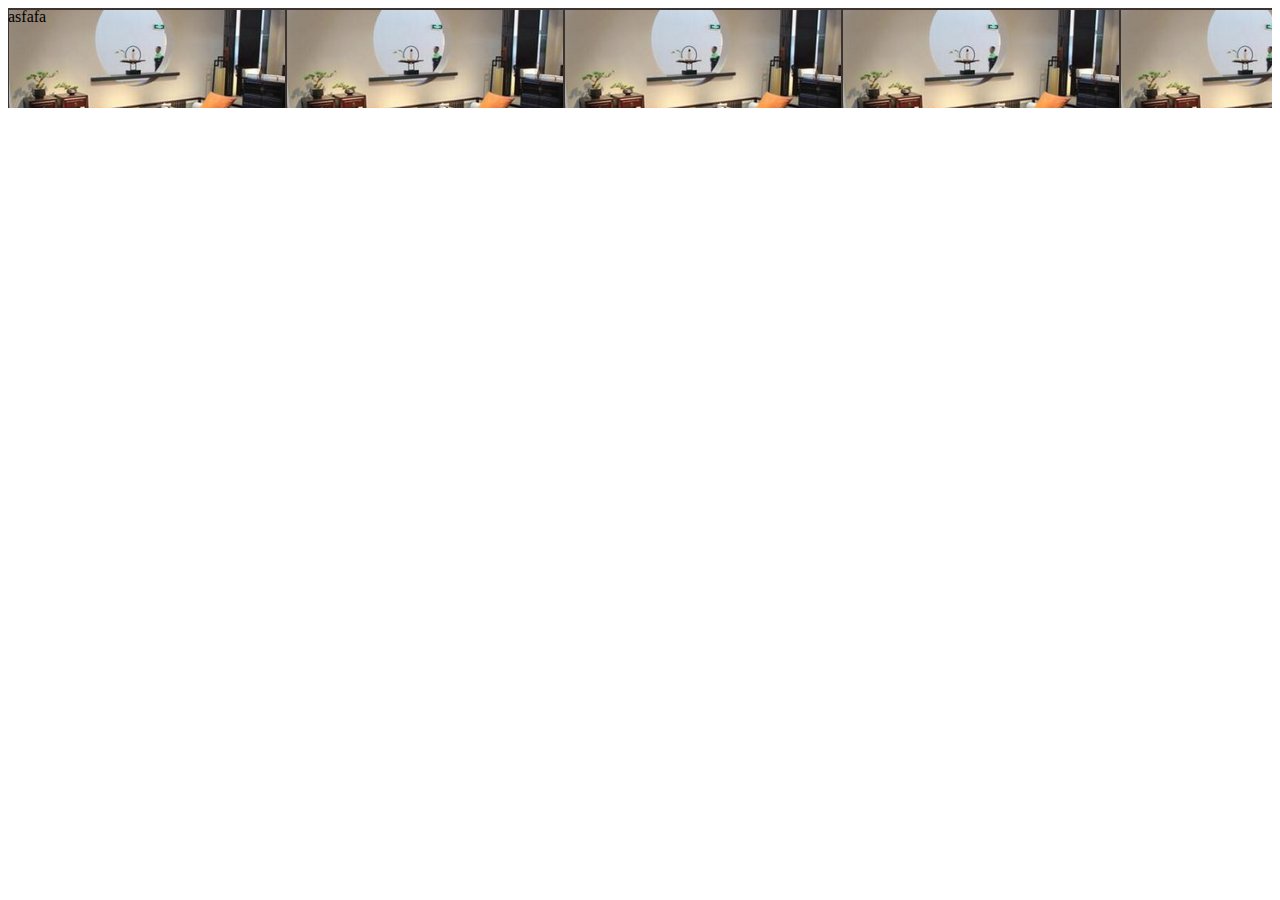
<file: xm/index.html>
<!DOCTYPE html>
<html lang="en">
<head>
    <meta charset="UTF-8">
    <meta name="viewport" content="width=device-width, initial-scale=1.0">
    <title>Document</title>
    <style>
       
        div{
            width: 100%;
            height: 100px;
            background-image: url(image/xl5.png);
    
           
        }
    
    </style>
</head>
<body>
    <div>asfafa</div>
</body>
</html>
</file>
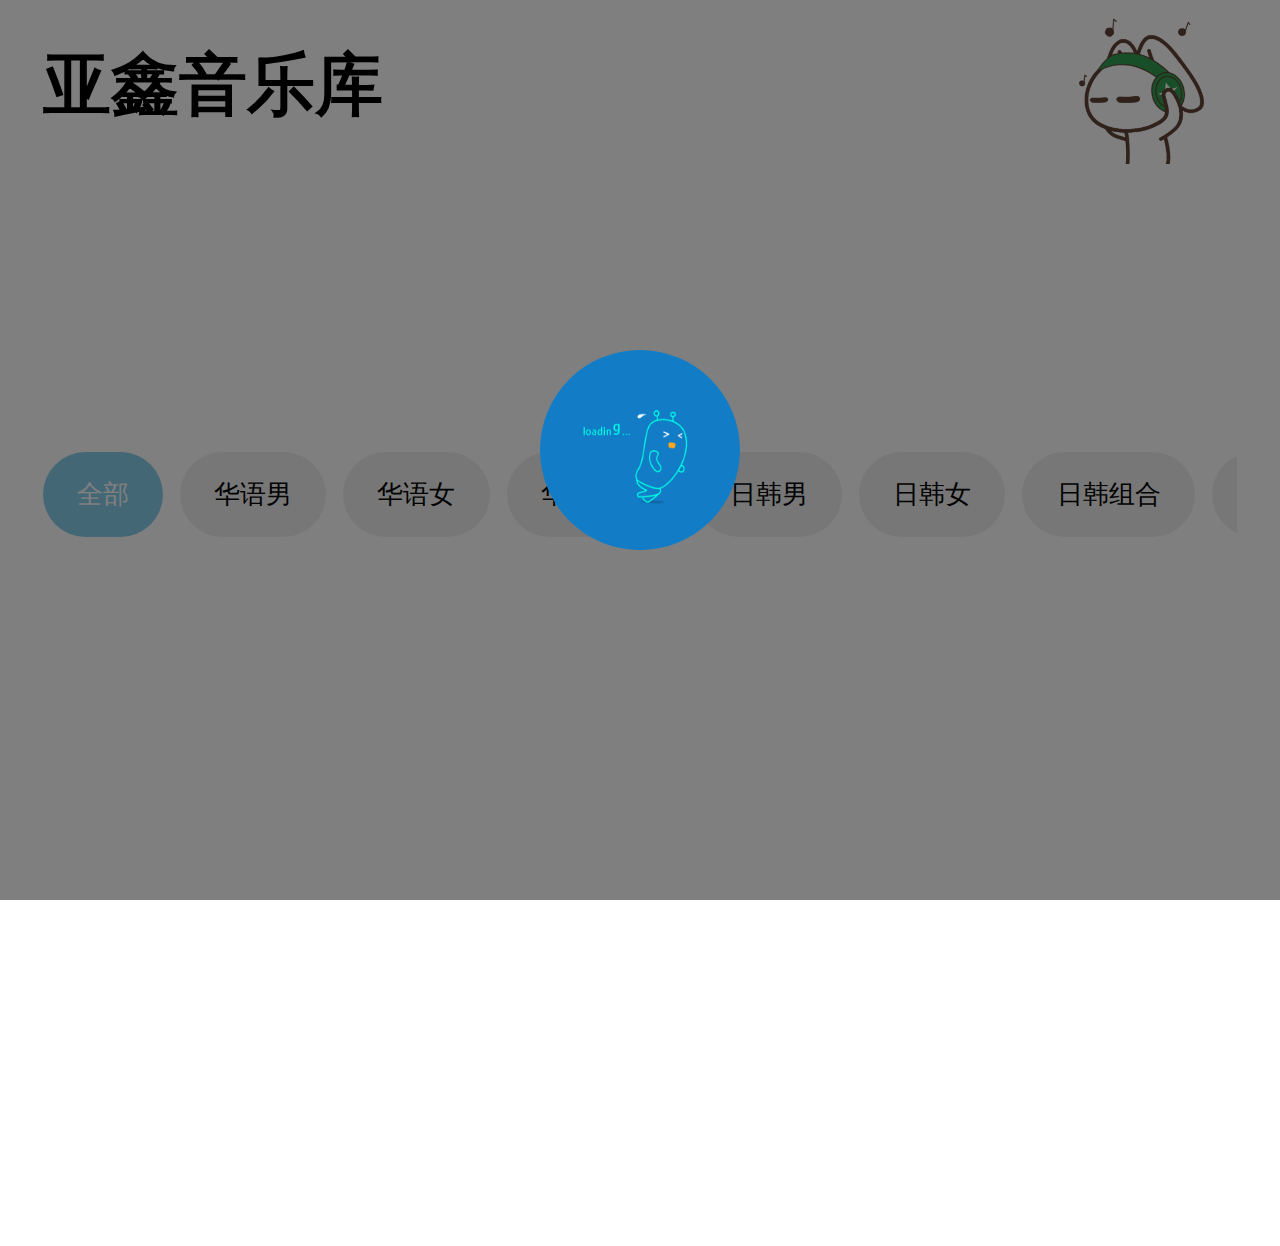
<file: mobileMusicPlay/html/index.html>
<!DOCTYPE html>
<html lang="zh">
	<head>
		<meta charset="UTF-8">
		<meta name="viewport" content="width=device-width, initial-scale=1.0">
		<meta http-equiv="X-UA-Compatible" content="ie=edge">
		<title>歌手列表</title>
		<link rel="stylesheet" type="text/css" href="../css/index.css" />
	</head>
	<body>
		<div class="fixed">
			<h2>亚鑫音乐库</h2>
			<img src="../img/head.gif">
		</div>
		<div id="banner">
			<div id="banner_box">
				
			</div>
			<div id="btns"></div>
		</div>
		<div id="head">
			<div id="category">
				<button type="button" list-type="0" class="active">全部</button>
				<button type="button" list-type="1">华语男</button>
				<button type="button" list-type="2">华语女</button>
				<button type="button" list-type="3">华语组合</button>
				<button type="button" list-type="4">日韩男</button>
				<button type="button" list-type="5">日韩女</button>
				<button type="button" list-type="6">日韩组合</button>
				<button type="button" list-type="7">欧美男</button>
				<button type="button" list-type="8">欧美女</button>
				<button type="button" list-type="9">欧美组合</button>
				<button type="button" list-type="10">其他</button>
			</div>
		</div>
		<div id="container">
			<div class="content">
				<div class="tip">下拉刷新</div>
				<ul>

				</ul>
			</div>
		</div>
		<div class="loading">
			<img src="../img/loading.gif">
		</div>
		<script src="../js/zepto.min.js"></script>
		<script src="../js/touch1.2.js"></script>
		<script src="../js/iscroll.js"></script>
		<script src="../js/main.js"></script>
		<script>
			//接口基础路径:http://vebcoder.cn:9090/
			//请求banner数据
			$.get("http://vebcoder.cn:9090/banner/index/bannerList",function(res){
				var html = ""
				var html1 = "";
				for(var i = 0; i < res.data.length; i++){
					html+='<a target="_blank" href="' + res.data[i].url + '"><img src="' + res.data[i].pic + '" ></a>';
					html1+='<div></div>';
				}
				$("#banner_box").html(html);
				$("#btns").html(html1);
				// 克隆图片
				var firstImg = banner_box.children[0];
				var lastImg = banner_box.children[banner_box.children.length - 1];
				// 将第一个节点克隆添加到末尾
				banner_box.appendChild(firstImg.cloneNode(true));
				// 将最后一个节点克隆添加到首部
				banner_box.insertBefore(lastImg.cloneNode(true), firstImg);
				// 根据img节点个数换算宽度
				var length = banner_box.children.length;
				banner_box.style.width = 7 * length + "rem";
				
				
				//banner横向滚动
				var index = 0;
				var isc0 = new iScroll("banner", {
					snap: true,
					momentum: false,
					hScrollbar: false,
					vScroll: false,
					onScrollEnd: function() {
						if (this.currPageX == banner_box.children.length - 1) {
							this.scrollToPage(1, 0, 0);
						}
						if (this.currPageX == 0) {
							this.scrollToPage(banner_box.children.length - 2, 0, 0);
						}
				
						// 标记点颜色
						btns.children[index].style.backgroundColor = "rgba(255,255,255,0.8)"
						btns.children[this.currPageX - 1].style.backgroundColor = "#e53acf";
						index = this.currPageX - 1;
				
					}
				});
				// 初始化时瞬间到达真的第一张
				isc0.scrollToPage(1, 0, 0);
				isc0.refresh();
			})
			
			
			
			
			//分类横向滚动
			var isc = new iScroll("head", {
				snap: true,
				momentum: false,
				hScrollbar: false,
				vScroll: false
			})
			
			




			//默认请求全部分类
			var type = 0;
			var page = 1;
			mainGet();


			//纵向滚动
			var isc1 = new iScroll("container", {
				topOffset: 40,
				y: -40,
				onScrollMove: function() {
					if (this.y > 30) {
						this.minScrollY = 0;
						$(".tip").html("松开立即刷新")
					} else {
						this.minScrollY = -40;
						$(".tip").html("下拉刷新")
					}
				},
				onScrollEnd: function() {
					if (this.minScrollY == 0) {
						$(".tip").html("正在刷新···");
						setTimeout(function() {
							page = 1;
							//刷新要清空数据
							$("ul").html("");
							mainGet();
							isc1.refresh();
						}, 1500)
					}

					if (this.y == this.maxScrollY) {
						// 触底
						nextPage();
					}
				}

			})





			//jquery事件委托 切换种类
			$("#category").on('click', "button", function() {
				$(this).addClass("active").siblings().removeClass("active");
				//获取按钮对应的类型
				type = $(this).attr("list-type");
				//重置page
				page = 1;
				//切换种类要清空数据
				$("ul").html("");
				//清空之后刷新回到顶部
				isc1.refresh();
				//这个地方为什么重新写一遍，而不是调用函数 因为调用函数会出现重复加载两遍第一页的情况
				getData("get", "/artist/artistInfo", {
					"category": type,
					"pn": 1,
					"rn": 30
				}, function(data) {
					var html = "";
					var list = data.artistList;
					for (var i = 0; i < list.length; i++) {
						//如果有歌手图片就用，如果没有歌手图片的话，用默认的图片
						list[i].pic = list[i].pic ? list[i].pic : "http://img3.kuwo.cn/star/starheads/300/96/39/3155308302.jpg";
						html += '<li><a target="_blank" href="songs.html?artistid=' + list[i].id + '"><img src="' + list[i].pic +
							'" alt=""><h3>' + list[i].name + '</h3></a></li>';
					}
					$("ul").html(html);
					isc1.refresh();
				});
			});






			function setPage(list) {
				var html = "";
				for (var i = 0; i < list.length; i++) {
					//如果有歌手图片就用，如果没有歌手图片的话，用默认的图片
					list[i].pic = list[i].pic ? list[i].pic : "http://img3.kuwo.cn/star/starheads/300/96/39/3155308302.jpg";
					html += '<li><a target="_blank" href="songs.html?artistid=' + list[i].id + '"><img src="' + list[i].pic +
						'" alt=""><h3>' + list[i].name + '</h3></a></li>';
				}
				var str = $("ul").html() + html;
				$("ul").html(str);
			}

			function nextPage() {
				page++;
				mainGet();
			}

			function mainGet() {
				getData("get", "/artist/artistInfo", {
					"category": type,
					"pn": page,
					"rn": 30
				}, function(data) {
					setPage(data.artistList);
					//绑定数据后要重新计算高度，否则划不动
					isc1.refresh();
				});
			};
		</script>
	</body>
</html>
</file>
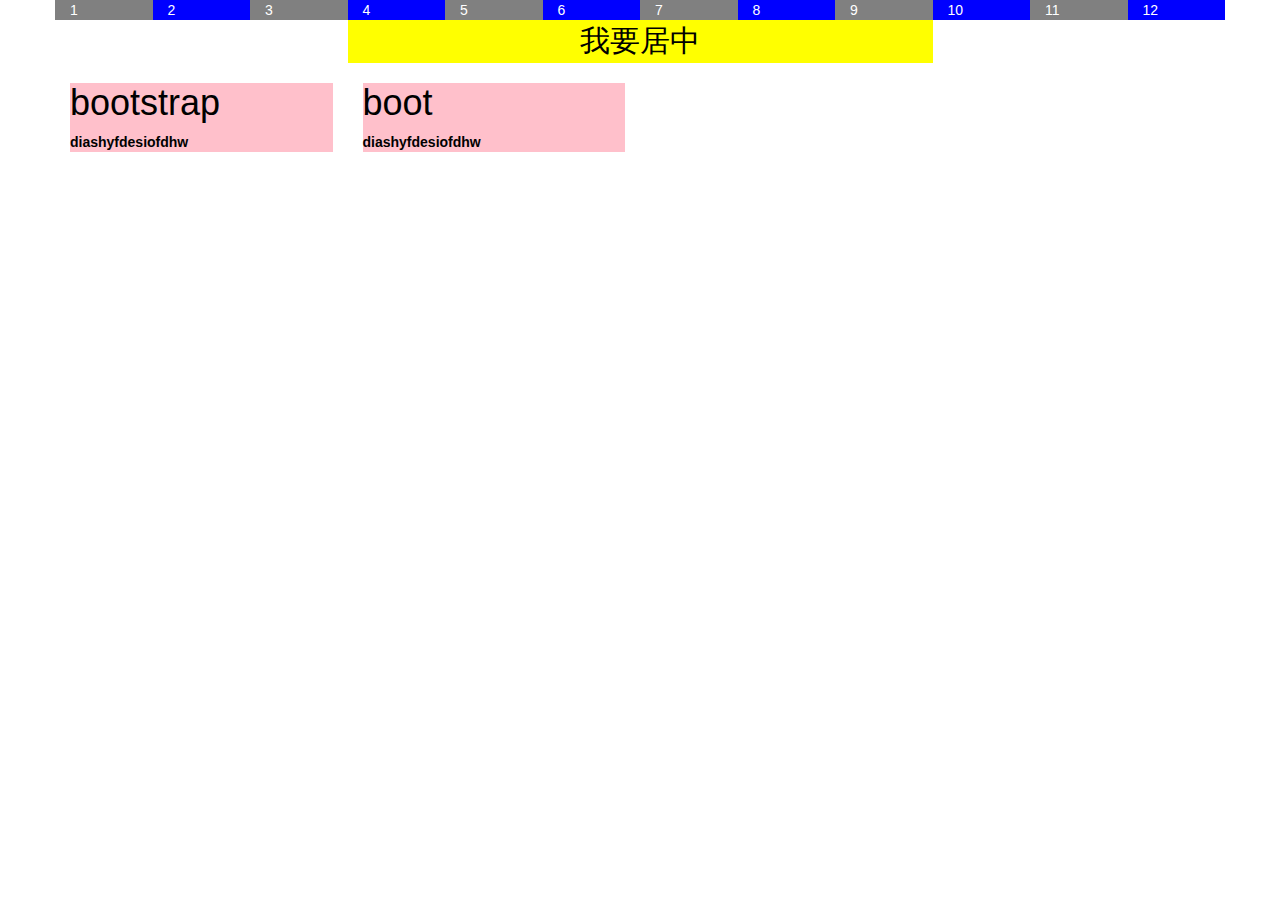
<file: qihui/bs/网格系统/index.html>
<!DOCTYPE html>
<html lang="en">

<head>
    <meta charset="UTF-8">
    <meta name="viewport" content="width=device-width, initial-scale=1.0">
    <meta http-equiv="X-UA-Compatible" content="ie=edge">
    <title>网格系统</title>
    <link rel="stylesheet" href="../../bs/css/bootstrap.min.css">
    <style>
        #box {
            color: white;
        }

        #oneRow>div:nth-of-type(2n+1) {
            background-color: gray;
        }

        #oneRow>div:nth-of-type(2n) {
            background-color: blue;
        }

        #twoRow>div {
            background-color: yellow;
            font-size: 30px;
            text-align: center;
            color: black;
        }

        #threeRow>div {
            color: #000;
        }

        .myc {
            margin: 0 auto;
            max-width: 400px;
            background-color: pink;
        }
    </style>
</head>

<body>
    <div class="container" id="box">
        <div class="row" id="oneRow">
            <!-- 数字代表在 当前容器的范围内一个项目的所占比例 默认屏幕12份 -->
            <div class="col-xs-4 col-sm-3 col-md-2 col-lg-1">1</div>
            <div class="col-xs-4 col-sm-3 col-md-2 col-lg-1">2</div>
            <div class="col-xs-4 col-sm-3 col-md-2 col-lg-1">3</div>
            <div class="col-xs-4 col-sm-3 col-md-2 col-lg-1">4</div>
            <div class="col-xs-4 col-sm-3 col-md-2 col-lg-1">5</div>
            <div class="col-xs-4 col-sm-3 col-md-2 col-lg-1">6</div>
            <div class="col-xs-4 col-sm-3 col-md-2 col-lg-1">7</div>
            <div class="col-xs-4 col-sm-3 col-md-2 col-lg-1">8</div>
            <div class="col-xs-4 col-sm-3 col-md-2 col-lg-1">9</div>
            <div class="col-xs-4 col-sm-3 col-md-2 col-lg-1">10</div>
            <div class="col-xs-4 col-sm-3 col-md-2 col-lg-1">11</div>
            <div class="col-xs-4 col-sm-3 col-md-2 col-lg-1">12</div>
        </div>

        <!-- 偏移 -->
        <div id="twoRow" class="row">
            <div class="col-lg-6 col-lg-offset-3 col-md-8 col-md-offset-2">我要居中</div>
        </div>
        <div id="threeRow" class="row">
            <div class=" col-lg-3 col-md-4 col-sm-6 col-xs-12  ">
                <div class="myc">
                    <h1>bootstrap</h1>
                    <b>diashyfdesiofdhw</b>
                </div>
            </div>
            <div class=" col-lg-3 col-md-4 col-sm-6 col-xs-12  ">
                    <div class="myc">
                        <h1>boot</h1>
                        <b>diashyfdesiofdhw</b>
                    </div>
                </div>

<!-- 使用完列合并之后  追加下面的的代码清除浮动 -->
<div class="clearfix visible-sm-block"></div>



        </div>
        

    </div>
    </div>
    <!-- 嵌套 -->



    <script src="../../bs/js/jquery.min.js"></script>
    <script src="../../bs/js/bootstrap.min.js"></script>
</body>

</html>
</file>
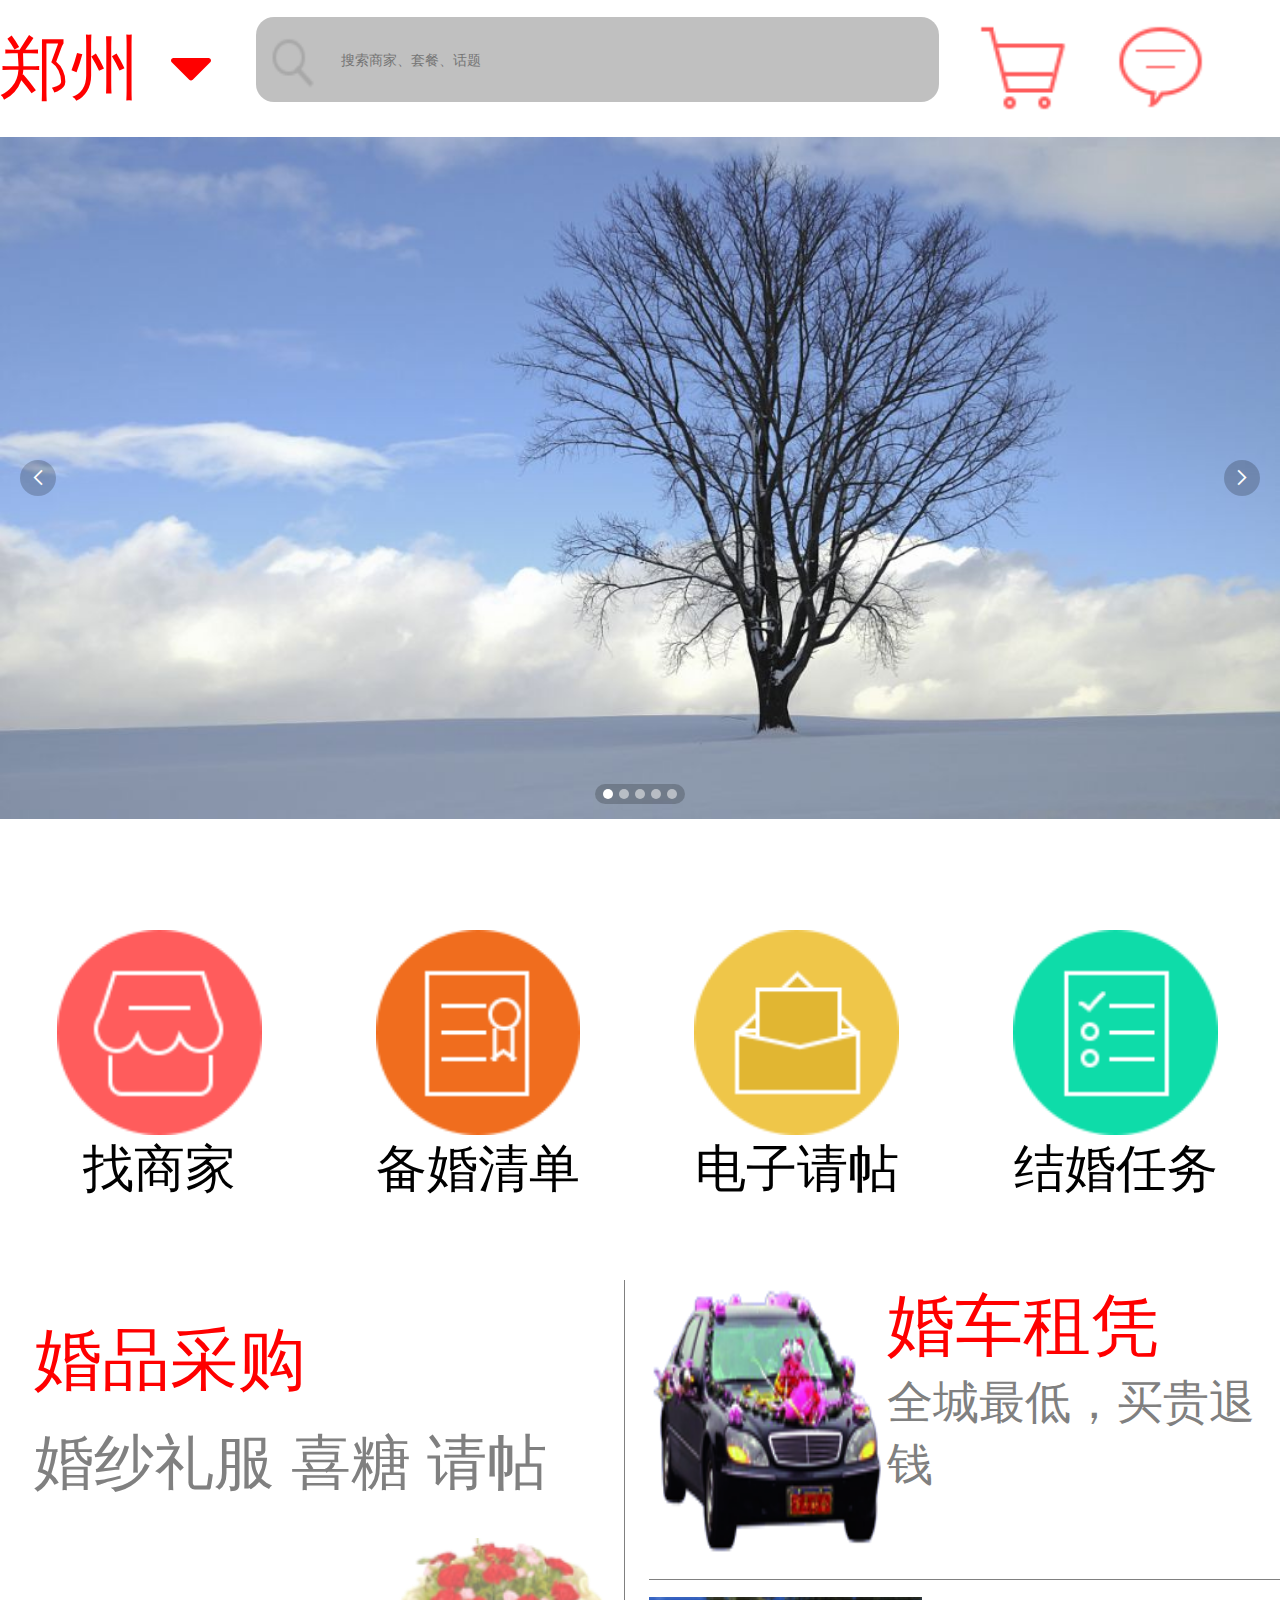
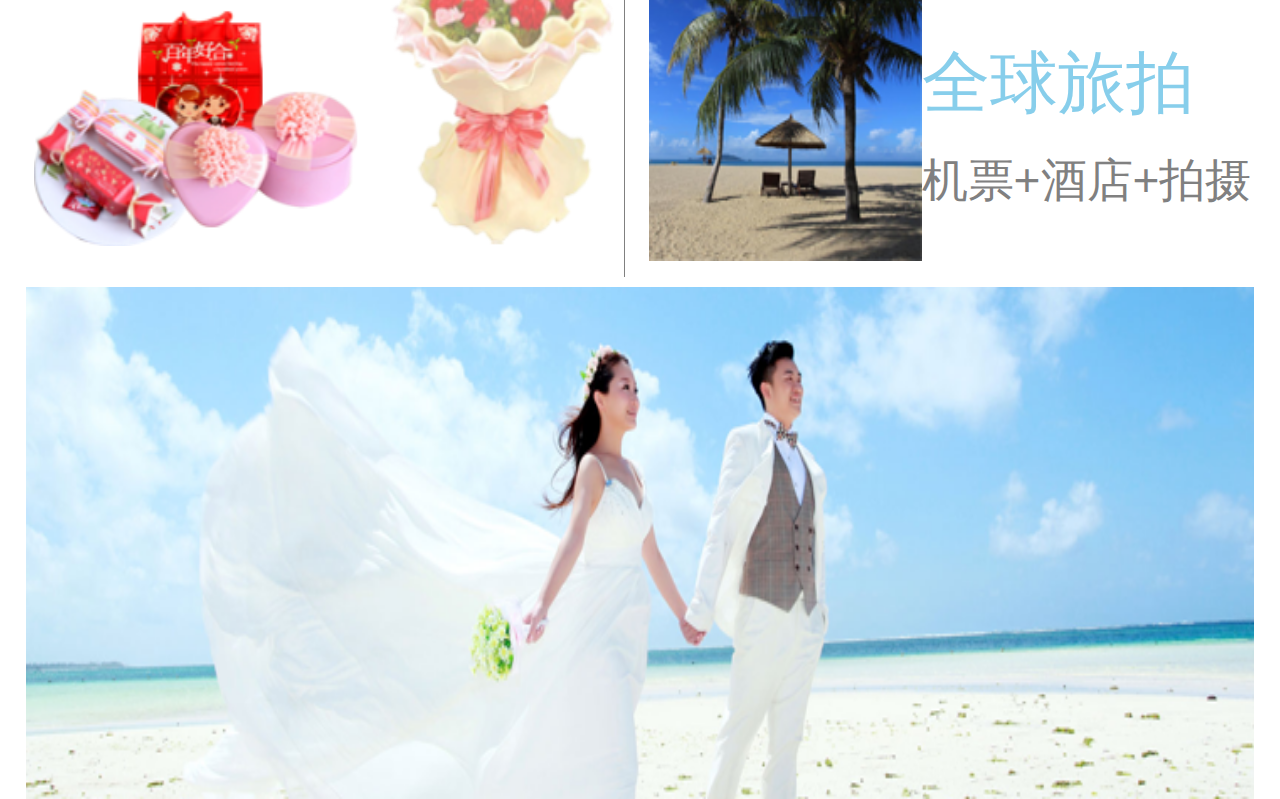
<file: job/jop.html>
<!DOCTYPE html>
<html lang="en">

<head>
    <meta charset="UTF-8">
    <meta name="viewport" content="width=device-width, initial-scale=1.0">
    <title>Document</title>
    <link rel="stylesheet" href="layui/css/layui.css">
    <link rel="stylesheet" href="font-awesome/css/font-awesome.css">
    <style>
        * {
            padding: 0;
            margin: 0;
        }

        html {
            font-size: 13.334vw;
        }

        #nav {
            /* border: 1px solid black; */
            width: 100%;
            height: 0.8rem;
            display: flex;
        }

        #p1 {
            width: 1rem;
            height: 0.8rem;
            line-height: 0.8rem;
            font-size: 0.41rem;
            color: red;
        }

        #p2 {
            width: 0.5rem;
            height: 0.8rem;
            color: red;
            line-height: 0.8rem;
            font-size: 0.41rem;
        }

        input {
            width: 4rem;
            height: 0.5rem;
            border: 0;
            background-color: silver;
            border-radius: 18px;
            outline: none;
            margin-top: 0.1rem;
            ;
        }

        .user {
            background-image: url(int1.png);

            background-size: 0.4rem 0.45rem;

            background-position: 3px 100%;

            background-repeat: no-repeat;

            padding: 8px 10px 8px 0.5rem;

        }

        #nav div {
            margin-top: 0.1rem;
            margin-left: 0.2rem;
            width: 0.6rem;
            height: 0.6rem;
        }

        #g1 img {
            width: 0.6rem;
            height: 0.6rem;
        }

        #g2 img {
            width: 0.6rem;
            height: 0.6rem;
        }

        #test1 img {
            width: 100%;
            height: 100%;
        }

        #ing {
            width: 7.5rem;
            height: 4rem;
        }

        #secend {
            margin-top: 0.1rem;
            display: flex;
            justify-content: space-around;
            align-items: center;
            width: 7.47rem;
            height: 2.6rem;
        }

        #secend div {
            width: 1.5rem;
            height: 1.5rem;

            text-align: center;
        }

        #secend img {

            width: 1.2rem;
            height: 1.2rem;
        }

        #secend p {
            width: 1.5rem;
            font-size: 0.3rem;
            text-align: center;
        }

        #left {
            width: 3.66rem;
            height: 3.5rem;
            border-right: 1px solid gray;
            padding: 0.2rem;
            box-sizing: border-box;
            float: left;
        }

        #p11 {
            font-size: 0.4rem;
            color: red;
        }

        #p12 {
            font-size: 0.35rem;
            margin-top: 0.1rem;
            color: gray;
        }

        #left img {
            margin-top: 0.2rem;
            width: 3.4rem;
            height: 1.8rem;
        }

        #right {
            width: 3.7rem;
            height: 3.5rem;
            float: right;
        }

        #right div {
            width: 3.73rem;
            height: 1.75rem;
        }

        #top {
            border-bottom: solid 1px gray;
        }

        #top img {
            width: 1.4rem;
            height: 1.65rem;
            float: left;
        }
        #btm img{
            margin-top: 0.1rem;
            width: 1.6rem;
            height: 1.55rem;
            float: left;
        }
        #p21{
            font-size: 0.4rem;
            color: red;
        }
        #p22{
            font-size: 0.27rem;
            color: gray;
        }
        #p31{
          height: 1rem;
          line-height: 1.2rem;
            font-size: 0.4rem;
            color: skyblue;
        }
        #p32{
            font-size: 0.27rem;
            color: gray;
        }
        #age{
            clear: both;
            width: 7.2rem;
            height: 3rem;
            padding-top: 10px ;
            margin: auto;
        }
        #age img{
            width: 7.2rem;
            height: 3rem;
        }
    </style>
</head>

<body>
    <div id="nav">
        <p id="p1">郑州</p>
        <p class="fa fa-caret-down" id="p2"></p>
        <!-- <i class="fa fa-search" id="i-advanced-search-i"></i> -->
        <input class="user" type="search" placeholder="搜索商家、套餐、话题">
        <div id="g1"><img src="g1.png" alt=""></div>
        <div id="g2"> <img src="g2.png" alt=""></div>
    </div>
    <div class="layui-carousel" id="test1">
        <div carousel-item id="ing">
            <div><img src="ln1.jpg" alt=""></div>
            <div><img src="ln2.jpg" alt=""></div>
            <div><img src="ln1.jpg" alt=""></div>
            <div><img src="ln2.jpg" alt=""></div>
            <div><img src="ln1.jpg" alt=""></div>
        </div>
    </div>
    <div id="secend">
        <div><img src="j1.png" alt="">
            <p>找商家</p>
        </div>
        <div><img src="j3.png" alt="">
            <p>备婚清单</p>
        </div>
        <div><img src="j2.png" alt="">
            <p>电子请帖</p>
        </div>
        <div><img src="j4.png" alt="">
            <p>结婚任务</p>
        </div>
    </div>
    <div id="left">
        <p id="p11">婚品采购</p>
        <p id="p12">婚纱礼服 喜糖 请帖</p>
        <img src="l1.png" alt="">
    </div>
    <div id="right">
        <div id="top">
            <img src="l2.png" alt="">
            <p id="p21">婚车租凭</p>
            <p id="p22">全城最低，买贵退钱</p>
        </div>
        <div id="btm">
            <img src="l3.png" alt="">
            <p id="p31">全球旅拍</p>
            <p id="p32">机票+酒店+拍摄</p>
        </div>
    </div>
    <div id="age">
<img src="ag1.png" alt="">
    </div>
</body>
<script src="layui/layui.all.js"></script>
<script>
    layui.use('carousel', function () {
        var carousel = layui.carousel;
        //建造实例
        carousel.render({
            elem: '#test1'
            , width: '7.5rem',
            height: '4rem' //设置容器宽度
            , arrow: 'always' //始终显示箭头
            //,anim: 'updown' //切换动画方式
        });
    });
</script>

</html>
</file>
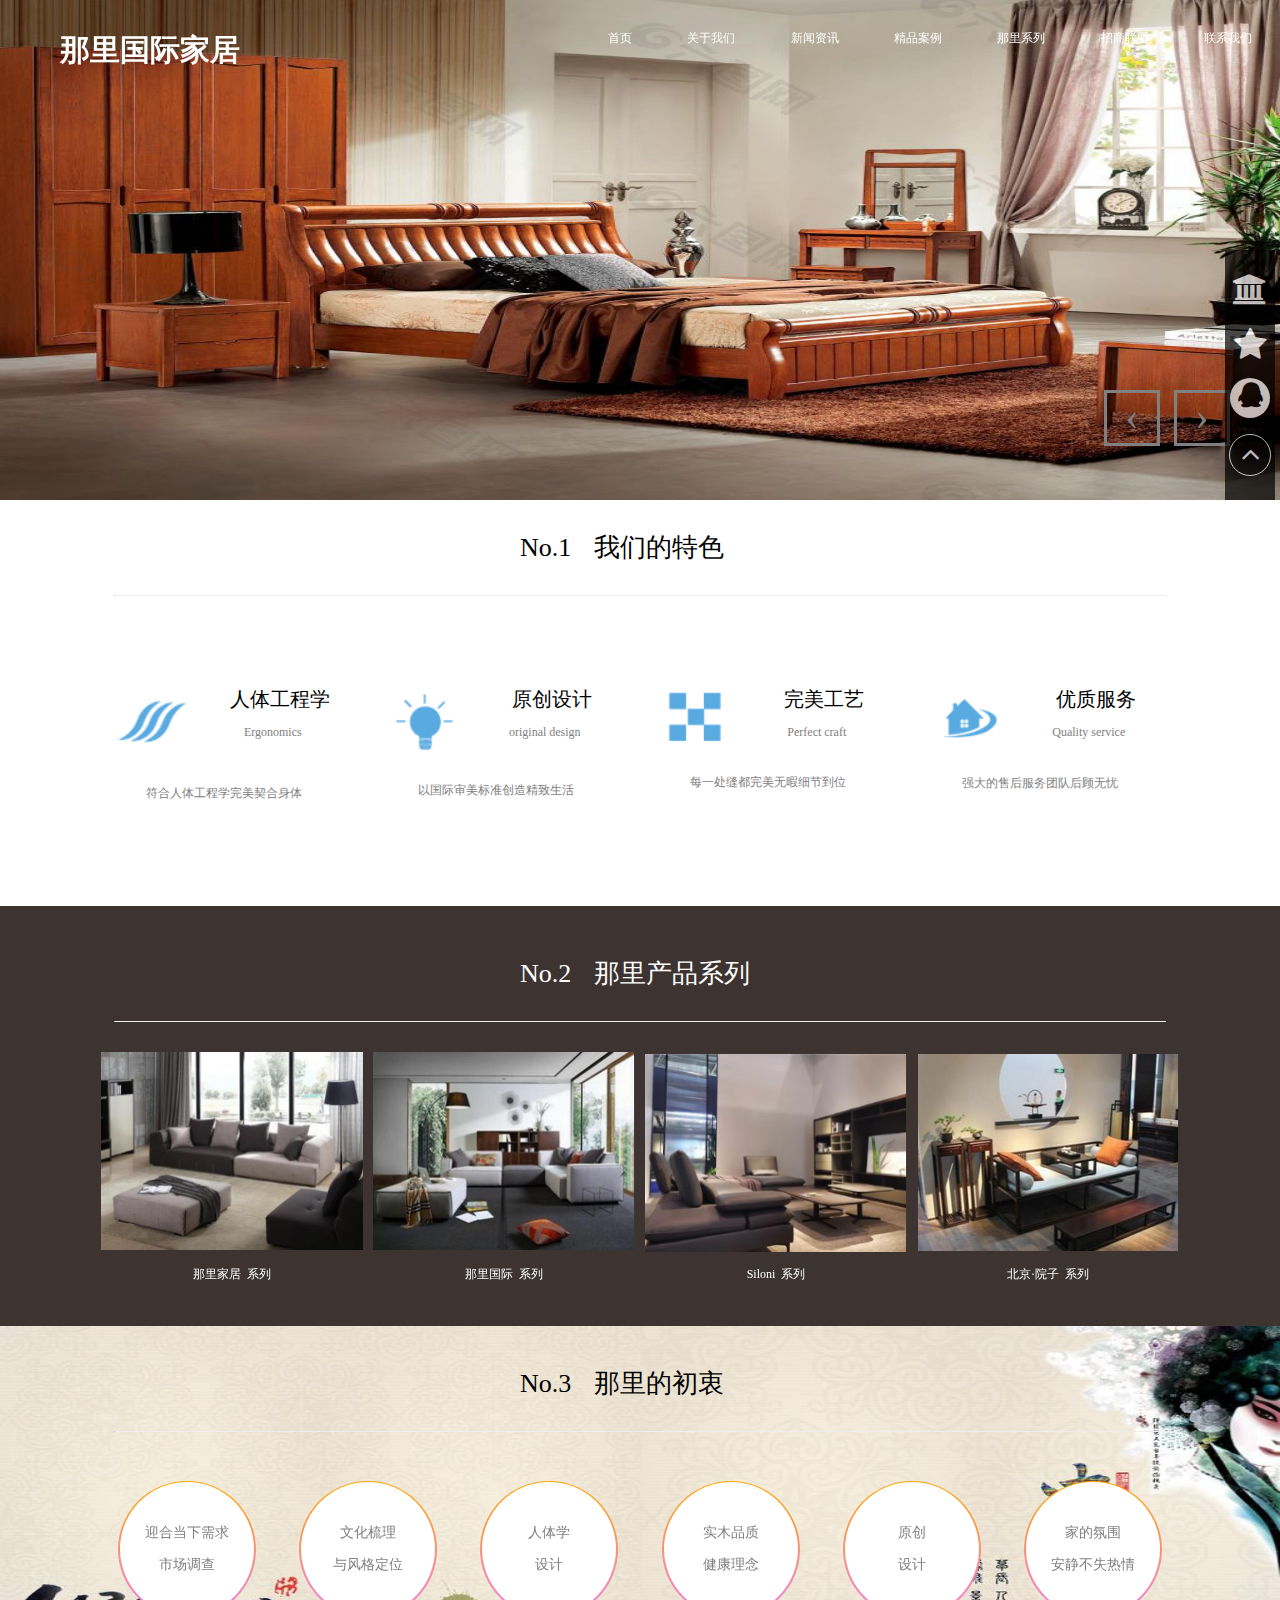
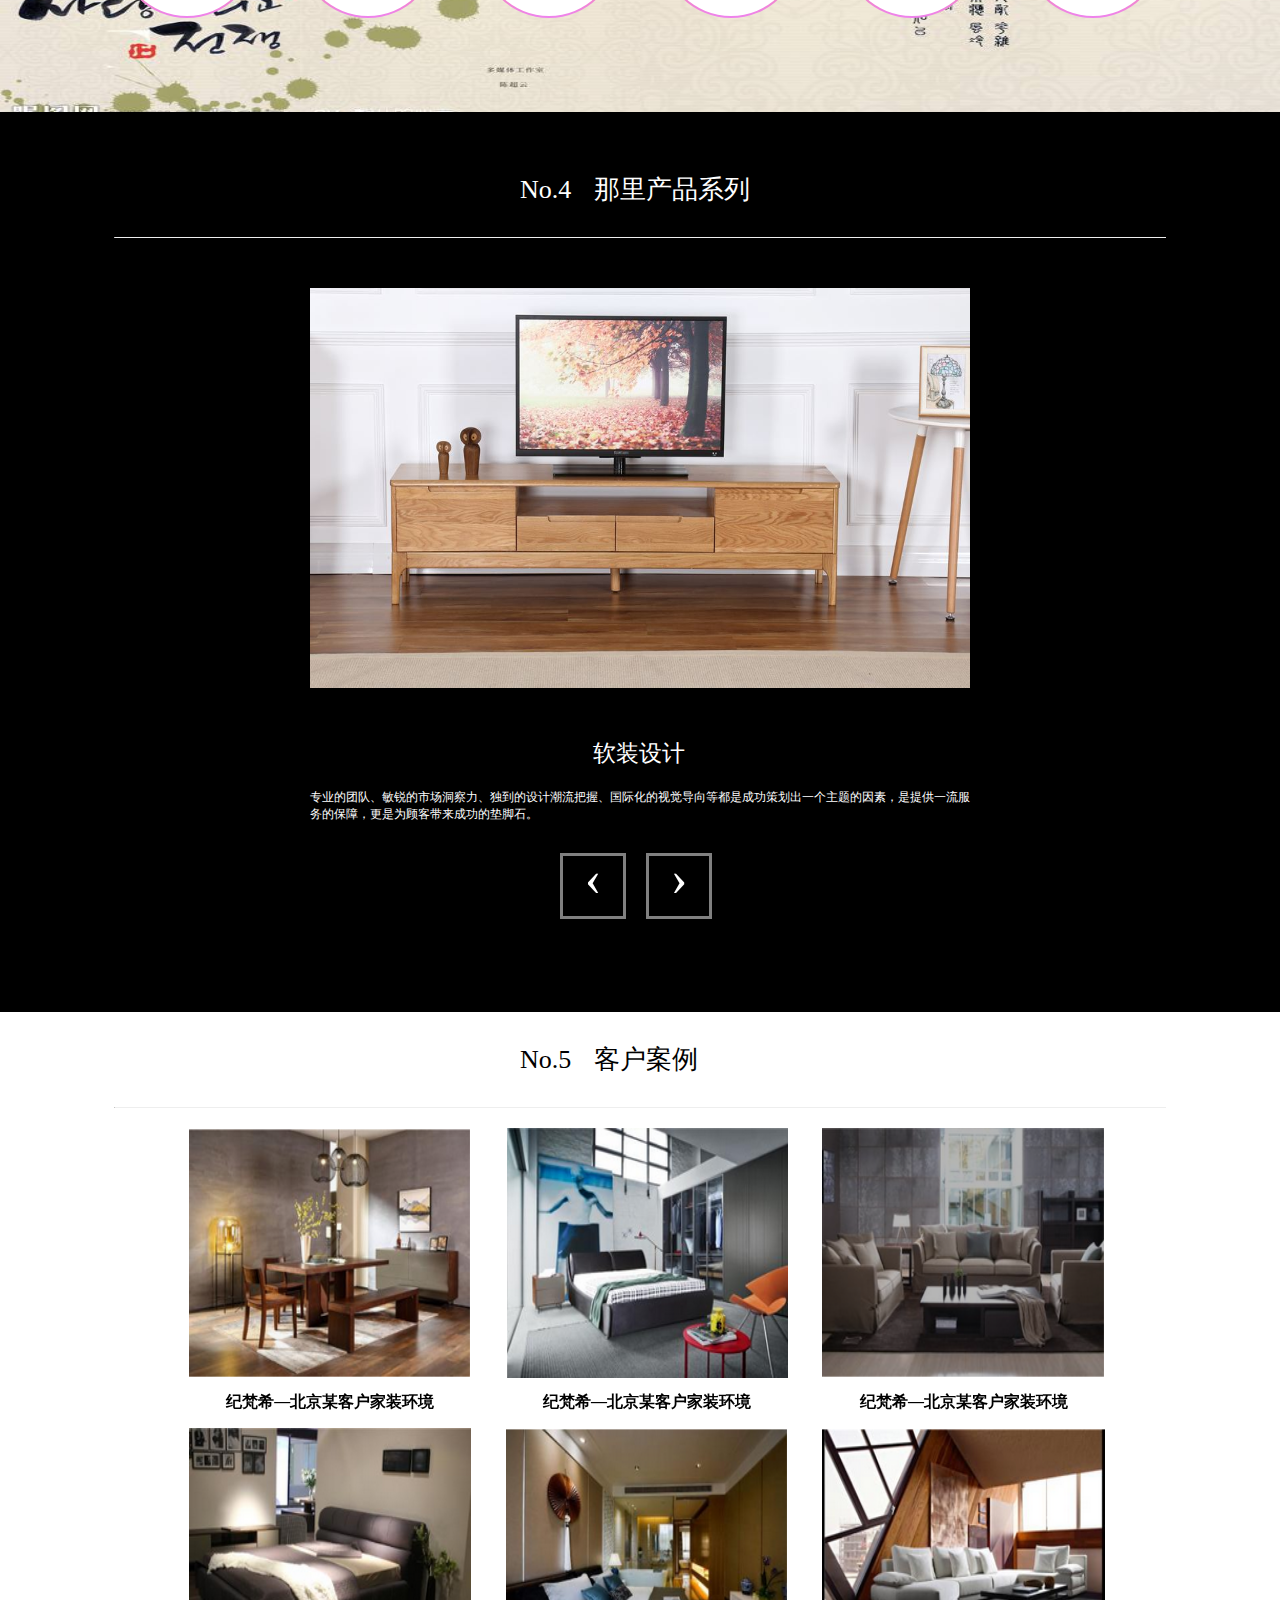
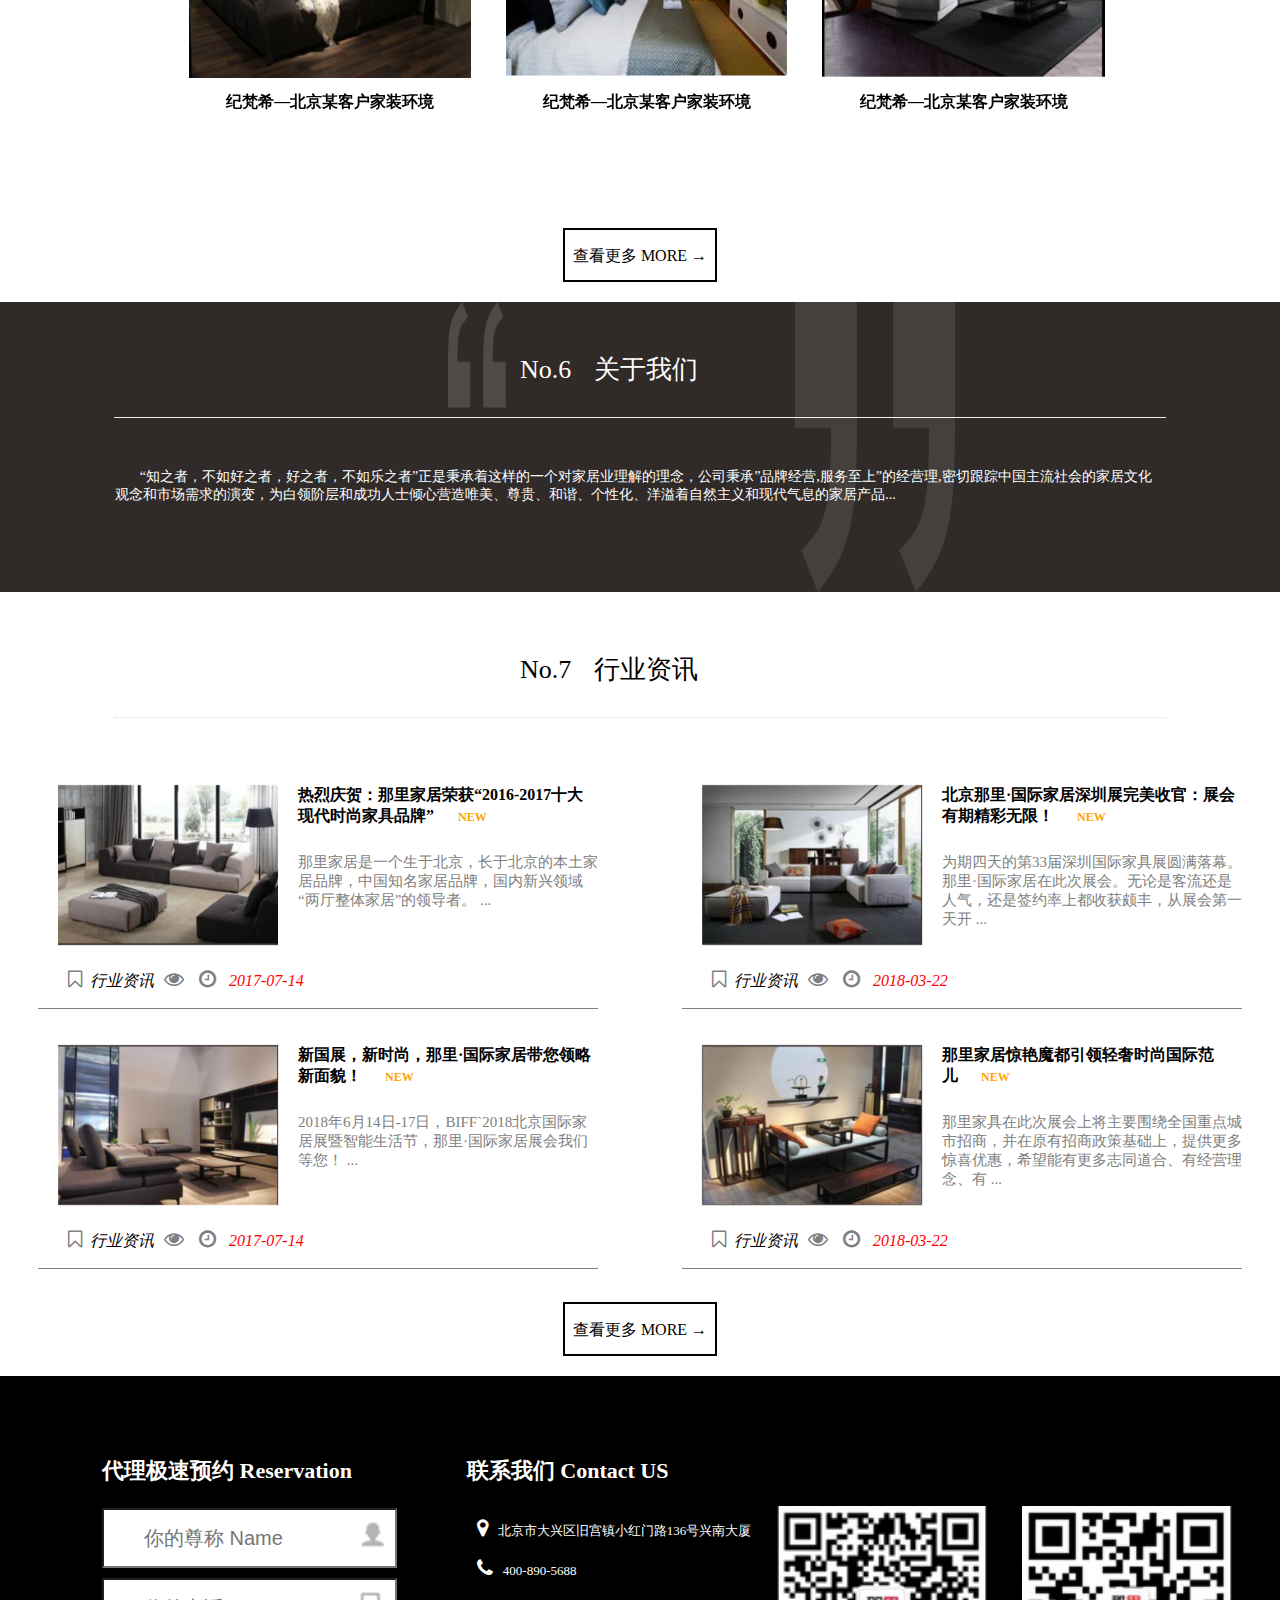
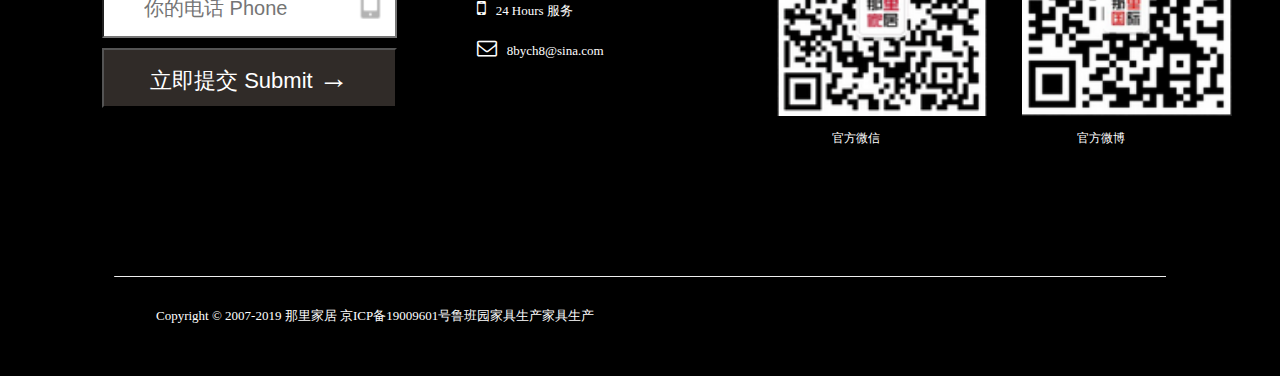
<file: xm/gjjj.html>
<!DOCTYPE html>
<html lang="en">

<head>
    <meta charset="UTF-8">
    <meta name="viewport" content="width=device-width, initial-scale=1.0">
    <title>Document</title>
    <link rel="stylesheet" href="font-awesome-4.7.0/css/font-awesome.css">
    <link rel="stylesheet" href="furniture.css/furniture.css">
</head>
<style>
   
</style>

<body>
    <!-- 轮播图 -->
    <ul id="big-img">
        <li>
            <a href="javascript:;"><img src="image/timg1.jpg" alt=""></a>
        </li>
        <li>
            <a href="javascript:;"><img src="image/timg2.jpg" alt=""></a></li>
        <li>
            <a href="javascript:;"><img src="image/timg3.jpg" alt=""></a>
        </li>
        <p id="left">‹</p>
        <p id="right">›</p>
    </ul>
    <!-- 导航栏 -->
    <div id="nav">
        <div id="nav-left">
            <h3>那里国际家居</h3>
        </div>
        <div id="nav-right">
            <ul id="nav-right-ul">
                <li>首页</li>
                <li>关于我们</li>
                <li>新闻资讯</li>
                <li>精品案例</li>
                <li>那里系列</li>
                <li>招商联盟</li>
                <li>联系我们</li>
            </ul>
        </div>
    </div>
    <!-- 标题一 -->
    <div id="title-box">
        <span>No.1</span>
        <span> &nbsp;&nbsp;&nbsp;我们的特色</span>
    </div>
    <hr>
    <div id="tese-box">
        <div class="tese-boxs">
            <section>
                <img src="image/sm1.png" alt="">
            </section>
            <section>
                <p id="sm1-p">&nbsp;&nbsp;&nbsp;人体工程学</p>
                <p id="sm1-p1">Ergonomics</p>
            </section>
            <p id="box-p1">符合人体工程学完美契合身体</p>
        </div>
        <div class="tese-boxs">
            <section>
                <img src="image/sm2.png" alt="">
            </section>
            <section>
                <p id="sm1-p">&nbsp;&nbsp;&nbsp;原创设计</p>
                <p id="sm1-p1">original design</p>
            </section>
            <p id="box-p1">以国际审美标准创造精致生活</p>

        </div>
        <div class="tese-boxs">
            <section>
                <img src="image/sm3.png" alt="">
            </section>
            <section>
                <p id="sm1-p">&nbsp;&nbsp;&nbsp;完美工艺</p>
                <p id="sm1-p1">Perfect craft</p>
            </section>
            <p id="box-p1">每一处缝都完美无暇细节到位</p>
        </div>
        <div class="tese-boxs">
            <section>
                <img src="image/sm4.png" alt="">
            </section>
            <section>
                <p id="sm1-p">&nbsp;&nbsp;&nbsp;优质服务</p>
                <p id="sm1-p1">Quality service</p>
            </section>
            <p id="box-p1">强大的售后服务团队后顾无忧</p>
        </div>
    </div>
    <!-- 标题二 -->
    <div id="xilie-box">
        <div id="title-box">
            <span>No.2</span>
            <span> &nbsp;&nbsp;&nbsp;那里产品系列</span>

        </div>
        <hr>
        <div id="xilie-boxs">
            <div id="xl-box">
                <div id="img-d1"></div>
                <img src="image/xl1.png" alt="">
                <p>那里家居&nbsp;&nbsp;系列</p>
            </div>

            <div id="xl-box">
                <div id="img-d1"></div>
                <img src="image/xl2.png" alt="">
                <p>那里国际&nbsp;&nbsp;系列</p>
            </div>
            <div id="xl-box">
                <div id="img-d1"></div>
                <img src="image/xl3.png" alt="">
                <p>Siloni&nbsp;&nbsp;系列</p>
            </div>
            <div id="xl-box">
                <div id="img-d1"></div>
                <img src="image/xl5.png" alt="">
                <p>北京·院子&nbsp;&nbsp;系列</p>
            </div>
        </div>
    </div>
    <!-- 标题三 -->
    <div id="bck-img">
        <img src="cz1.jpg" alt="">
        <div id="title-box">
            <span>No.3</span>
            <span> &nbsp;&nbsp;&nbsp;那里的初衷</span>
        </div>
        <hr>
        <div id="cz-box">

            <div class="cz-boxs">
                <main>
                    <p>迎合当下需求</p>
                    <p>市场调查</p>
                </main>
            </div>
            <div class="cz-boxs">
                <main>
                    <p>文化梳理</p>
                    <p>与风格定位</p>
                </main>
            </div>
            <div class="cz-boxs">
                <main>
                    <p>人体学</p>
                    <p>设计</p>
                </main>
            </div>
            <div class="cz-boxs">
                <main>
                    <p>实木品质</p>
                    <p>健康理念</p>
                </main>
            </div>
            <div class="cz-boxs">
                <main>
                    <p>原创</p>
                    <p>设计</p>
                </main>
            </div>
            <div class="cz-boxs">
                <main>
                    <p>家的氛围</p>
                    <p>安静不失热情</p>
                </main>
            </div>
        </div>
    </div>
    <!-- 标题四 轮播图 -->
    <div id="serve-box">
        <div id="title-box">
            <span>No.4</span>
            <span> &nbsp;&nbsp;&nbsp;那里产品系列</span>
        </div>
        <hr>
        <div id="slide-box">
            <ul id="slide">
                <li><a href="javascript:;"><img src="image/slide1.jpg" alt=""></a></li>
                <li><a href="javascript:;"><img src="image/slide2.jpg" alt=""></a></li>
                <li><a href="javascript:;"><img src="image/slide3.jpg" alt=""></a></li>
                <li><a href="javascript:;"><img src="image/slide4.jpg" alt=""></a></li>
            </ul>
        </div>
        <p class="p1">
            软装设计
        </p>
        <p class="p2">专业的团队、敏锐的市场洞察力、独到的设计潮流把握、国际化的视觉导向等都是成功策划出一个主题的因素，是提供一流服务的保障，更是为顾客带来成功的垫脚石。</p>
        <div id="slide-lr">
            <p id="slide-left">‹</p>
            <p id="slide-right">›</p>

        </div>
    </div>
    <!-- 标题五 客户案例 -->
    <div id="title-box">
        <span>No.5</span>
        <span> &nbsp;&nbsp;&nbsp;客户案例</span>
    </div>
    <hr>
    <div id="anli-box">
        <div id="anli-boxs">
            <div id="img-d2"></div>
            <a href="">
                <img src="image/al1.png" alt="">
            </a>
            <h4>纪梵希—北京某客户家装环境</h4>
        </div>
        <div id="anli-boxs">
            <div id="img-d2"></div>
            <a href="">
                <img src="image/al2.png" alt="">
            </a>
            <h4>纪梵希—北京某客户家装环境</h4>
        </div>
        <div id="anli-boxs">
            <div id="img-d2"></div>
            <a href="">
                <img src="image/al3.png" alt="">
            </a>
            <h4>纪梵希—北京某客户家装环境</h4>
        </div>
        <div id="anli-boxs">
            <div id="img-d2"></div>
            <a href="">
                <img src="image/al4.png" alt="">
            </a>
            <h4>纪梵希—北京某客户家装环境</h4>
        </div>
        <div id="anli-boxs">
            <div id="img-d2"></div>
            <a href="">
                <img src="image/al5.png" alt="">
            </a>
            <h4>纪梵希—北京某客户家装环境</h4>
        </div>
        <div id="anli-boxs">
            <div id="img-d2"></div>
            <a href="">
                <img src="image/al6.png" alt="">
            </a>
            <h4>纪梵希—北京某客户家装环境</h4>
        </div>
        
    </div>
    <!-- 查看小框 -->
    <div id="xk-box">
        <p>查看更多 MORE →</p>
    </div>
    <!-- 标题六 关于我们 -->
    <div id="six-box">
        <div id="title-box">
            <span>No.6</span>
            <span> &nbsp;&nbsp;&nbsp;关于我们</span>
        </div>
        <hr>
        <p>&nbsp;&nbsp;
            &nbsp;&nbsp;&nbsp;&nbsp;“知之者，不如好之者，好之者，不如乐之者”正是秉承着这样的一个对家居业理解的理念，公司秉承”品牌经营,服务至上”的经营理,密切跟踪中国主流社会的家居文化观念和市场需求的演变，为白领阶层和成功人士倾心营造唯美、尊贵、和谐、个性化、洋溢着自然主义和现代气息的家居产品...
        </p>
    </div>
    <!-- 标题7 行业资讯 -->
    <div id="sev-box">
        <div id="title-box">
            <span>No.7</span>
            <span> &nbsp;&nbsp;&nbsp;行业资讯</span>
        </div>
        <hr>
        <div class="zx-box">
            <div id="sev-boxs"  class="sev-s1">
                <div>
                    <div id="s-bx">
                        <div id="img-d3"></div>
                        <a href=""><img src="image/xl1.png" alt=""></a>
                    </div>
                    <h5>热烈庆贺：那里家居荣获“2016-2017十大现代时尚家具品牌” <span> NEW</span></h5>
                    <p>那里家居是一个生于北京，长于北京的本土家居品牌，中国知名家居品牌，国内新兴领域“两厅整体家居”的领导者。 ...</p>
                </div>
                <div id="xy-boxs">
                    <div class="fa fa-bookmark-o"><i>行业资讯</i><span id="sex-fa" class="fa fa-eye "></span> <span
                            id="sex-fa" class="fa fa-clock-o "></span>
                        <i id="i1">2017-07-14 </i></div>
                </div>
            </div>
            <div id="sev-boxs" class="sev-s2">
                <div>
                    <div id="s-bx">
                        <div id="img-d3"></div>
                        <a href=""><img src="image/xl2.png" alt=""></a>
                    </div>
                    <h5>北京那里·国际家居深圳展完美收官：展会有期精彩无限！<span> NEW</span></h5>
                    <p>为期四天的第33届深圳国际家具展圆满落幕。那里·国际家居在此次展会。无论是客流还是人气，还是签约率上都收获颇丰，从展会第一天开 ...</p>
                </div>
                <div id="xy-boxs">
                    <div class="fa fa-bookmark-o"><i>行业资讯</i><span id="sex-fa" class="fa fa-eye "></span> <span
                            id="sex-fa" class="fa fa-clock-o "></span>
                        <i id="i1">2018-03-22 </i></div>
                </div>
                  
            </div>
        </div>
        <div class="zx-box" id="zx-l">
            <div id="sev-boxs"  class="sev-s1">
                <div>
                    <div id="s-bx">
                        <div id="img-d3"></div>
                        <a href=""><img src="image/xl3.png" alt=""></a>
                    </div>
                    <h5>新国展，新时尚，那里·国际家居带您领略新面貌！<span> NEW</span></h5>
                    <p>2018年6月14日-17日，BIFF`2018北京国际家居展暨智能生活节，那里·国际家居展会我们等您！ ...</p>
                </div>
                <div id="xy-boxs">
                    <div class="fa fa-bookmark-o"><i>行业资讯</i><span id="sex-fa" class="fa fa-eye "></span> <span
                            id="sex-fa" class="fa fa-clock-o "></span>
                        <i id="i1">2017-07-14 </i></div>
                </div>
            </div>
            
            <div id="sev-boxs" class="sev-s2">
                <div>
                    <div id="s-bx">
                        <div id="img-d3"></div>
                        <a href=""><img src="image/xl5.png" alt=""></a>
                    </div>
                    <h5>那里家居惊艳魔都引领轻奢时尚国际范儿<span> NEW</span></h5>
                    <p>那里家具在此次展会上将主要围绕全国重点城市招商，并在原有招商政策基础上，提供更多惊喜优惠，希望能有更多志同道合、有经营理念、有 ...</p>
                </div>
                <div id="xy-boxs">
                    <div class="fa fa-bookmark-o"><i>行业资讯</i><span id="sex-fa" class="fa fa-eye "></span> <span
                            id="sex-fa" class="fa fa-clock-o "></span>
                        <i id="i1">2018-03-22 </i></div>
                </div>
                  
            </div>
        </div>
    </div>
    <div id="xk-box">
        <p>查看更多 MORE →</p>
    </div>
    <div id="last-box">
          <div id="int">
              <div id="int-boxs-left">
                  <div id="ints">
                      <h3>代理极速预约 Reservation</h3>
                      <input type="text" placeholder="你的尊称 Name" class="user" ><br>
                      <input type="text" placeholder="你的电话 Phone" class="users"><br>
                      <button>立即提交 Submit <span>→</span></button>
                  </div>
                  <div id="nex-int">
                    <h3>联系我们 Contact US</h3>
                    <p class="fa fa-map-marker"><span>北京市大兴区旧宫镇小红门路136号兴南大厦</span></p>
                    <br>
                    <p class="fa fa-phone"><span>400-890-5688</span></p><br>
                    <p class="fa fa-mobile "><span>24 Hours 服务</span></p><br>
                    <p class="fa fa-envelope-o"><span>8bych8@sina.com</span></p>
                  </div>
              </div>
              <div id="int-boxs-right">
                  <div id="or-box">
                      <img src="image/or1.png" alt="">
                      <p>官方微信</p>
                  </div>
                  <div id="or-boxs">
                    <img src="image/or2.png" alt="">
                    <p>官方微博</p>
                  </div>
              </div>
             
          </div>
          <hr>
              <div id="d1">
                <p id="last-p">Copyright © 2007-2019 那里家居 京ICP备19009601号鲁班园家具生产家具生产</p>
              </div>

    </div>
    <!-- 固定导航栏 -->
    <div id="p-nav">
        <div id="nav-p"><p id="first-nav" class="fa fa-university "></p></div>
        <div id="nav-p"><p id="secont-nav"  class="fa fa-star "></p></div>
        <div id="nav-p"><p id="three-nav" class="fa fa-qq"></p></div>
        <div id="nav-p"><p id="fore-nav" class="fa fa-angle-up"></p></div>
    </div>
</body>
<script src="furniture.js/flexiblexsb.js"></script>
<script src="furniture.js/jquery.js"></script>
<script src="furniture.js/furniture.js"></script>

</html>
</file>
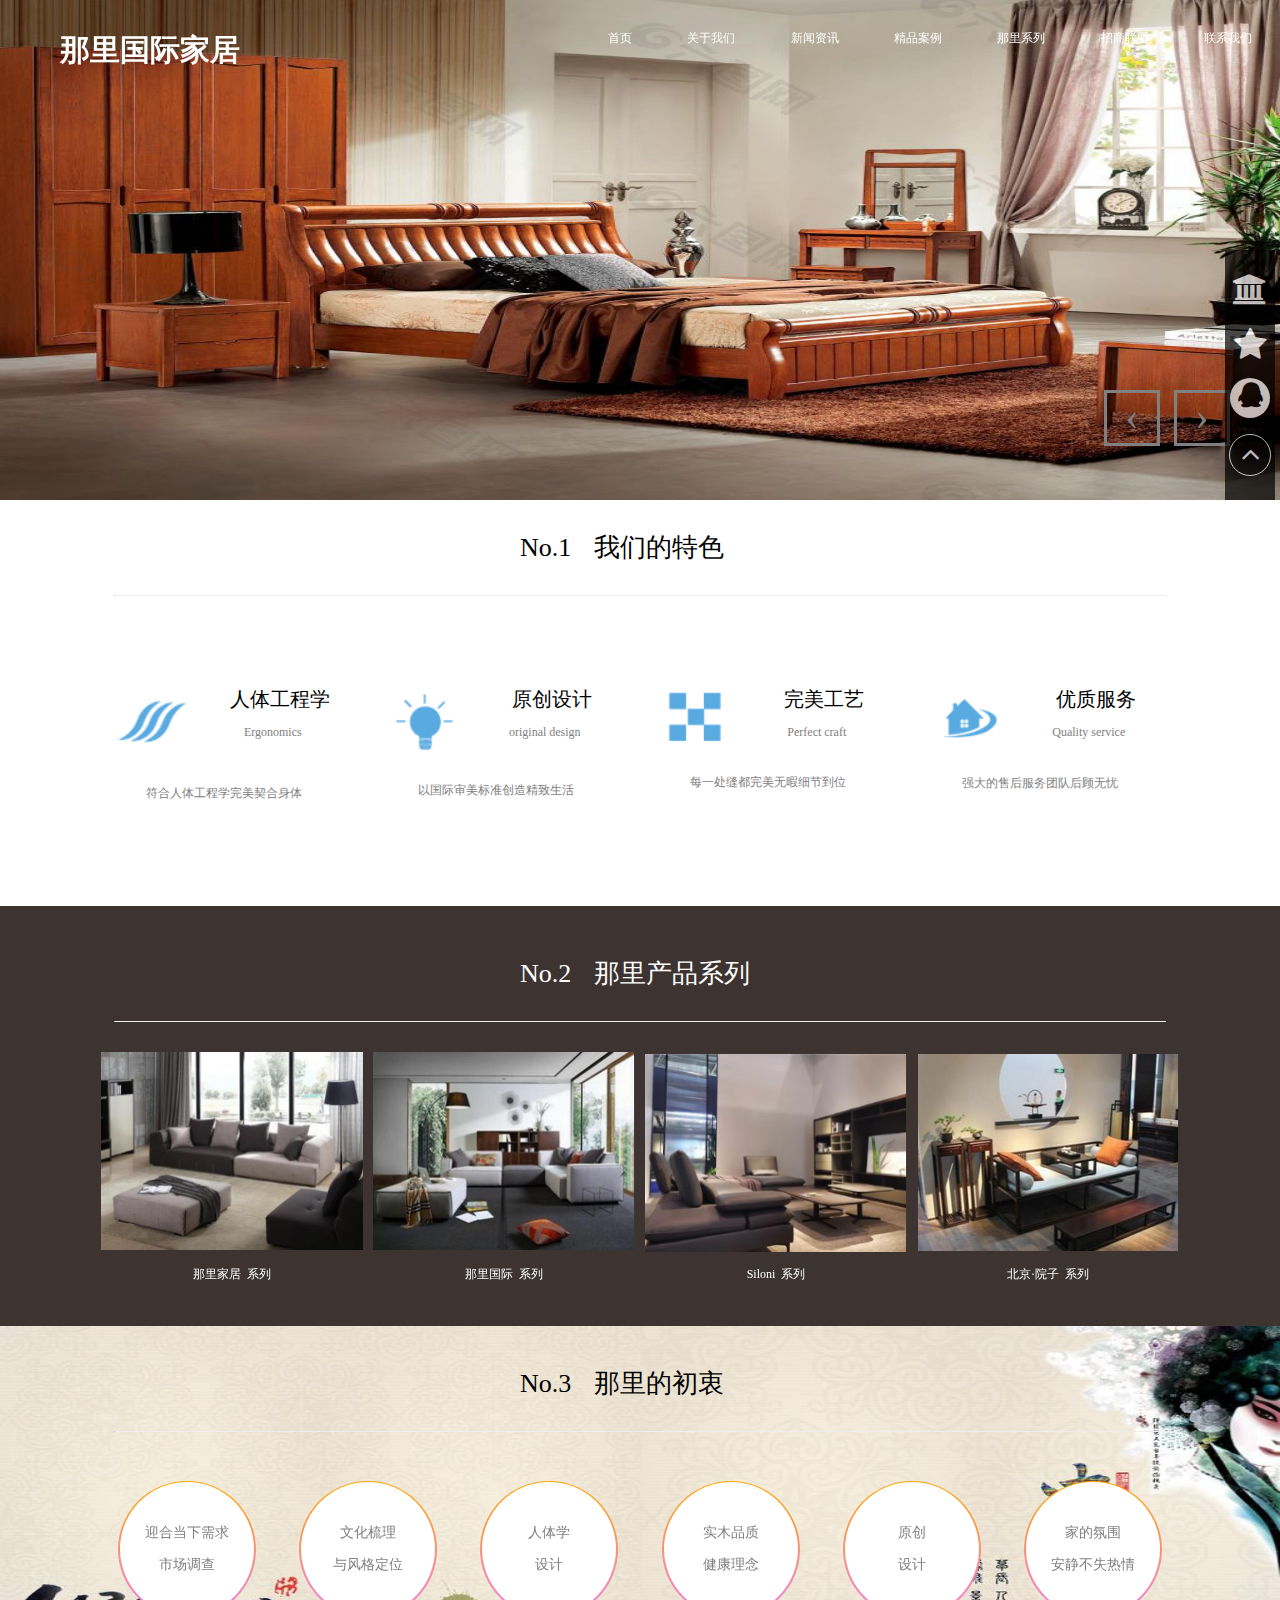
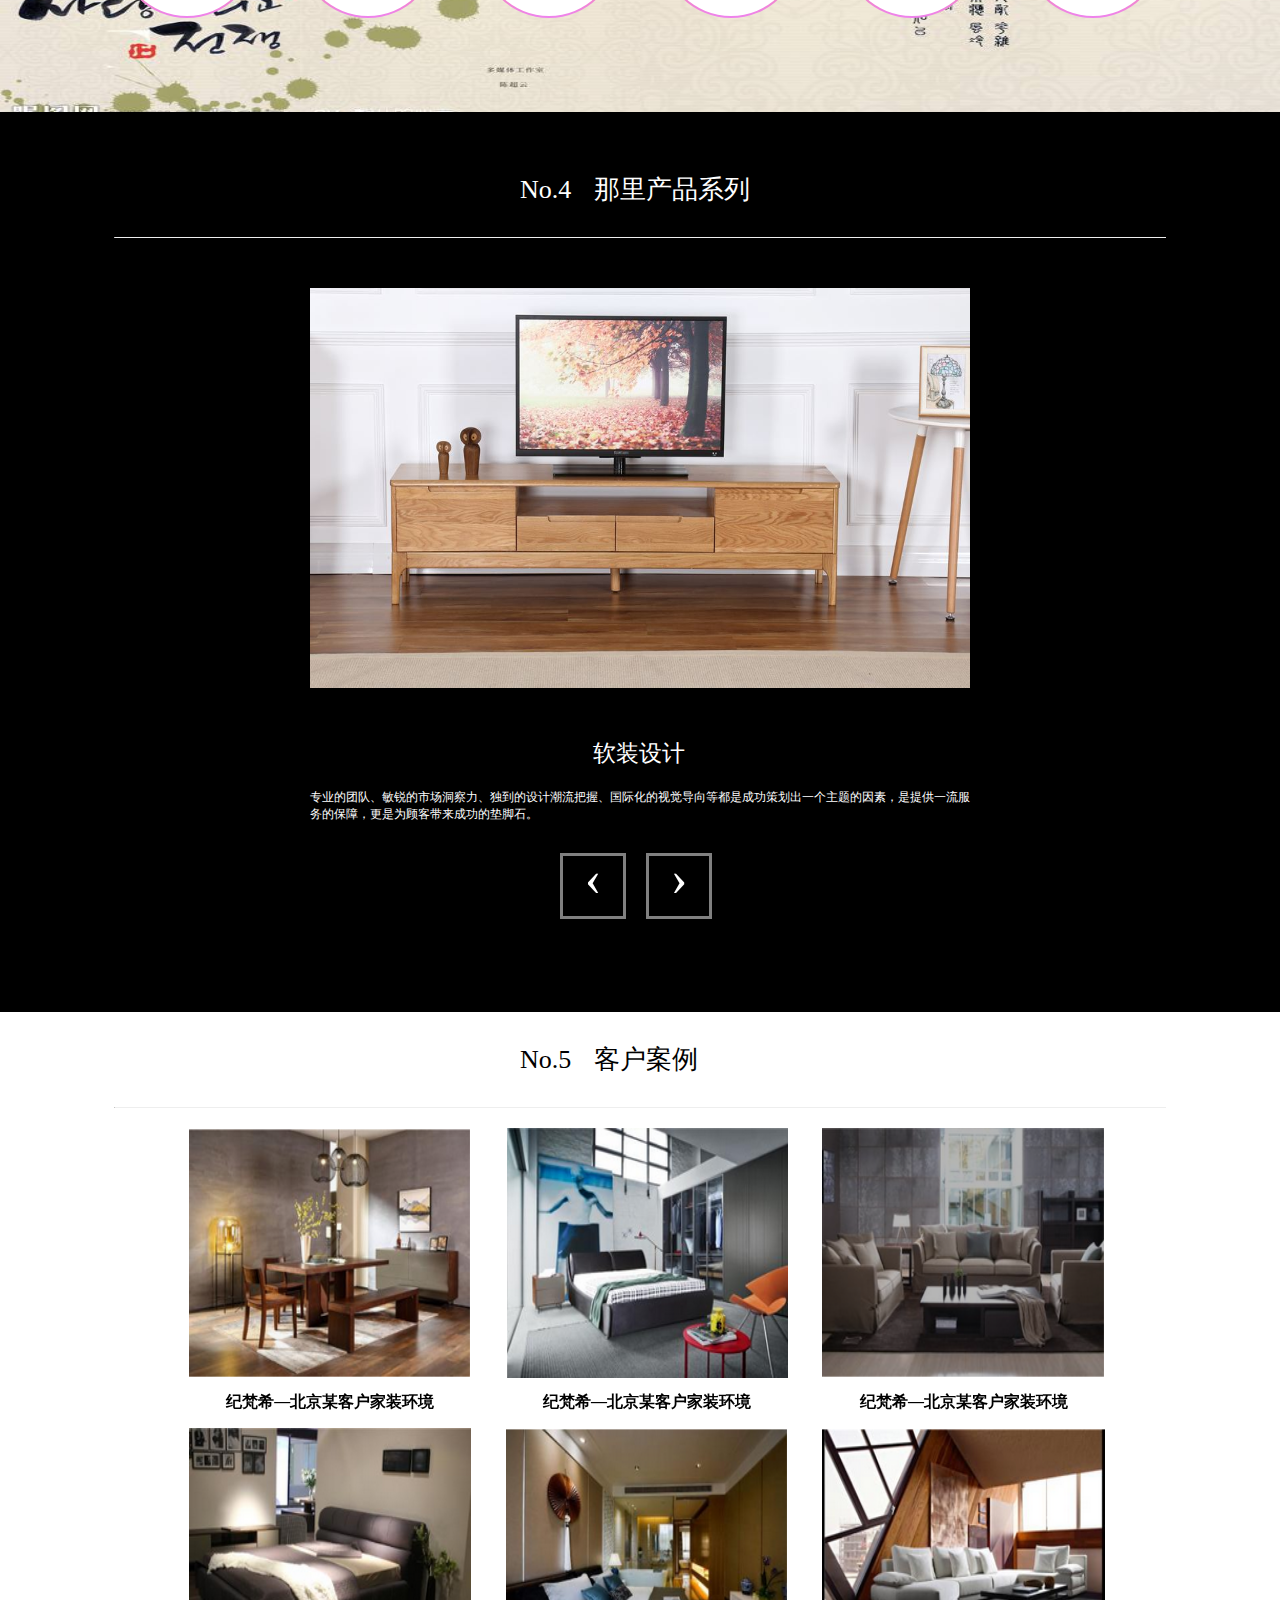
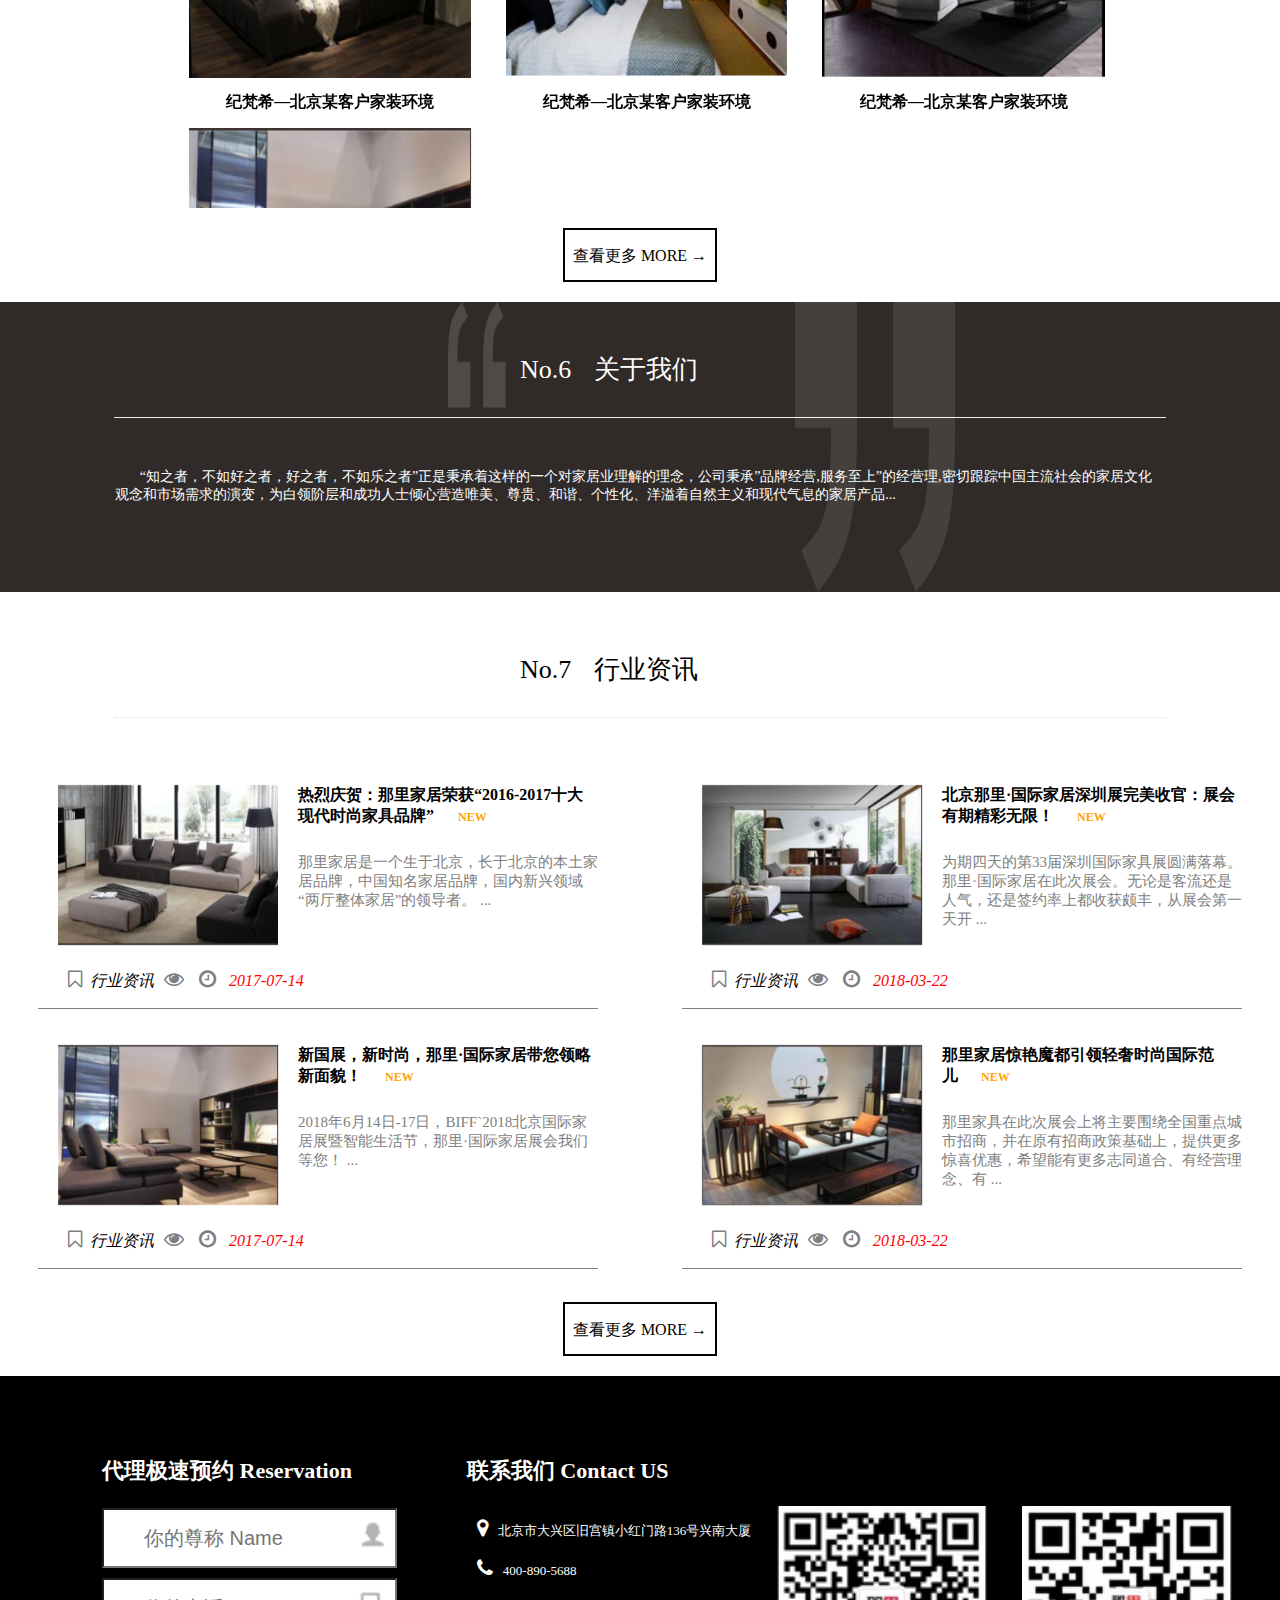
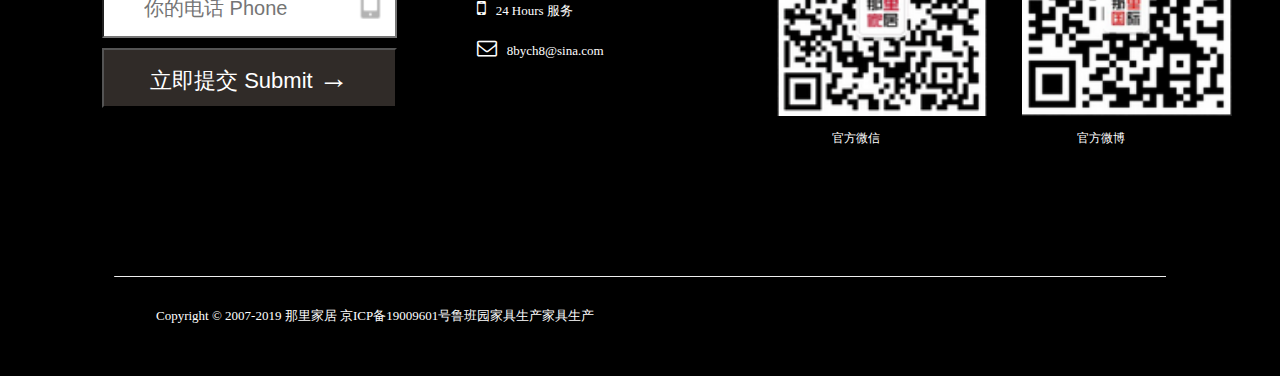
<file: xm/国际家居.html>
<!DOCTYPE html>
<html lang="en">

<head>
    <meta charset="UTF-8">
    <meta name="viewport" content="width=device-width, initial-scale=1.0">
    <title>Document</title>
    <link rel="stylesheet" href="font-awesome-4.7.0/css/font-awesome.css">
    <link rel="stylesheet" href="furniture.css/furniture.css">
</head>
<style>
</style>

<body>
    <!-- 轮播图 -->
    <ul id="big-img">
        <li>
            <a href="javascript:;"><img src="image/timg1.jpg" alt=""></a>
        </li>
        <li>
            <a href="javascript:;"><img src="image/timg2.jpg" alt=""></a></li>
        <li>
            <a href="javascript:;"><img src="image/timg3.jpg" alt=""></a>
        </li>
        <p id="left">‹</p>
        <p id="right">›</p>
    </ul>
    <!-- 导航栏 -->
    <div id="nav">
        <div id="nav-left">
            <h3>那里国际家居</h3>
        </div>
        <div id="nav-right">
            <ul id="nav-right-ul">
                <li>首页</li>
                <li>关于我们</li>
                <li>新闻资讯</li>
                <li>精品案例</li>
                <li>那里系列</li>
                <li>招商联盟</li>
                <li>联系我们</li>
            </ul>
        </div>
    </div>
    <!-- 标题一 -->
    <div id="title-box">
        <span>No.1</span>
        <span> &nbsp;&nbsp;&nbsp;我们的特色</span>
    </div>
    <hr>
    <div id="tese-box">
        <div class="tese-boxs">
            <section>
                <img src="image/sm1.png" alt="">
            </section>
            <section>
                <p id="sm1-p">&nbsp;&nbsp;&nbsp;人体工程学</p>
                <p id="sm1-p1">Ergonomics</p>
            </section>
            <p id="box-p1">符合人体工程学完美契合身体</p>
        </div>
        <div class="tese-boxs">
            <section>
                <img src="image/sm2.png" alt="">
            </section>
            <section>
                <p id="sm1-p">&nbsp;&nbsp;&nbsp;原创设计</p>
                <p id="sm1-p1">original design</p>
            </section>
            <p id="box-p1">以国际审美标准创造精致生活</p>

        </div>
        <div class="tese-boxs">
            <section>
                <img src="image/sm3.png" alt="">
            </section>
            <section>
                <p id="sm1-p">&nbsp;&nbsp;&nbsp;完美工艺</p>
                <p id="sm1-p1">Perfect craft</p>
            </section>
            <p id="box-p1">每一处缝都完美无暇细节到位</p>
        </div>
        <div class="tese-boxs">
            <section>
                <img src="image/sm4.png" alt="">
            </section>
            <section>
                <p id="sm1-p">&nbsp;&nbsp;&nbsp;优质服务</p>
                <p id="sm1-p1">Quality service</p>
            </section>
            <p id="box-p1">强大的售后服务团队后顾无忧</p>
        </div>
    </div>
    <!-- 标题二 -->
    <div id="xilie-box">
        <div id="title-box">
            <span>No.2</span>
            <span> &nbsp;&nbsp;&nbsp;那里产品系列</span>

        </div>
        <hr>
        <div id="xilie-boxs">
            <div id="xl-box">
                <img src="image/xl1.png" alt="">
                <p>那里家居&nbsp;&nbsp;系列</p>
            </div>

            <div id="xl-box">
                <img src="image/xl2.png" alt="">
                <p>那里国际&nbsp;&nbsp;系列</p>
            </div>
            <div id="xl-box">
                <img src="image/xl3.png" alt="">
                <p>Siloni&nbsp;&nbsp;系列</p>
            </div>
            <div id="xl-box">
                <img src="image/xl5.png" alt="">
                <p>北京·院子&nbsp;&nbsp;系列</p>
            </div>
        </div>
    </div>
    <!-- 标题三 -->
    <div id="bck-img">
        <img src="cz1.jpg" alt="">
        <div id="title-box">
            <span>No.3</span>
            <span> &nbsp;&nbsp;&nbsp;那里的初衷</span>
        </div>
        <hr>
        <div id="cz-box">

            <div class="cz-boxs">
                <main>
                    <p>迎合当下需求</p>
                    <p>市场调查</p>
                </main>
            </div>
            <div class="cz-boxs">
                <main>
                    <p>文化梳理</p>
                    <p>与风格定位</p>
                </main>
            </div>
            <div class="cz-boxs">
                <main>
                    <p>人体学</p>
                    <p>设计</p>
                </main>
            </div>
            <div class="cz-boxs">
                <main>
                    <p>实木品质</p>
                    <p>健康理念</p>
                </main>
            </div>
            <div class="cz-boxs">
                <main>
                    <p>原创</p>
                    <p>设计</p>
                </main>
            </div>
            <div class="cz-boxs">
                <main>
                    <p>家的氛围</p>
                    <p>安静不失热情</p>
                </main>
            </div>
        </div>
    </div>
    <!-- 标题四 轮播图 -->
    <div id="serve-box">
        <div id="title-box">
            <span>No.4</span>
            <span> &nbsp;&nbsp;&nbsp;那里产品系列</span>
        </div>
        <hr>
        <div id="slide-box">
            <ul id="slide">
                <li><a href="javascript:;"><img src="image/slide1.jpg" alt=""></a></li>
                <li><a href="javascript:;"><img src="image/slide2.jpg" alt=""></a></li>
                <li><a href="javascript:;"><img src="image/slide3.jpg" alt=""></a></li>
                <li><a href="javascript:;"><img src="image/slide4.jpg" alt=""></a></li>
            </ul>
        </div>
        <p class="p1">
            软装设计
        </p>
        <p class="p2">专业的团队、敏锐的市场洞察力、独到的设计潮流把握、国际化的视觉导向等都是成功策划出一个主题的因素，是提供一流服务的保障，更是为顾客带来成功的垫脚石。</p>
        <div id="slide-lr">
            <p id="slide-left">‹</p>
            <p id="slide-right">›</p>

        </div>
    </div>
    <!-- 标题五 客户案例 -->
    <div id="title-box">
        <span>No.5</span>
        <span> &nbsp;&nbsp;&nbsp;客户案例</span>
    </div>
    <hr>
    <div id="anli-box">
        <div id="anli-boxs">
            <a href="">
                <img src="image/al1.png" alt="">
            </a>
            <h4>纪梵希—北京某客户家装环境</h4>
        </div>
        <div id="anli-boxs">
            <a href="">
                <img src="image/al2.png" alt="">
            </a>
            <h4>纪梵希—北京某客户家装环境</h4>
        </div>
        <div id="anli-boxs">
            <a href="">
                <img src="image/al3.png" alt="">
            </a>
            <h4>纪梵希—北京某客户家装环境</h4>
        </div>
        <div id="anli-boxs">
            <a href="">
                <img src="image/al4.png" alt="">
            </a>
            <h4>纪梵希—北京某客户家装环境</h4>
        </div>
        <div id="anli-boxs">
            <a href="">
                <img src="image/al5.png" alt="">
            </a>
            <h4>纪梵希—北京某客户家装环境</h4>
        </div>
        <div id="anli-boxs">
            <a href="">
                <img src="image/al6.png" alt="">
            </a>
            <h4>纪梵希—北京某客户家装环境</h4>
        </div>
        <div id="anli-boxs">
            <a href="">
                <img src="image/xl3.png" alt="">
            </a>
            <h4>纪梵希—北京某客户家装环境</h4>
        </div>
    </div>
    <!-- 查看小框 -->
    <div id="xk-box">
        <p>查看更多 MORE →</p>
    </div>
    <!-- 标题六 关于我们 -->
    <div id="six-box">
        <div id="title-box">
            <span>No.6</span>
            <span> &nbsp;&nbsp;&nbsp;关于我们</span>
        </div>
        <hr>
        <p>&nbsp;&nbsp;
            &nbsp;&nbsp;&nbsp;&nbsp;“知之者，不如好之者，好之者，不如乐之者”正是秉承着这样的一个对家居业理解的理念，公司秉承”品牌经营,服务至上”的经营理,密切跟踪中国主流社会的家居文化观念和市场需求的演变，为白领阶层和成功人士倾心营造唯美、尊贵、和谐、个性化、洋溢着自然主义和现代气息的家居产品...
        </p>
    </div>
    <!-- 标题7 行业资讯 -->
    <div id="sev-box">
        <div id="title-box">
            <span>No.7</span>
            <span> &nbsp;&nbsp;&nbsp;行业资讯</span>
        </div>
        <hr>
        <div class="zx-box">
            <div id="sev-boxs"  class="sev-s1">
                <div>
                    <div id="s-bx">
                        <a href=""><img src="image/xl1.png" alt=""></a>
                    </div>
                    <h5>热烈庆贺：那里家居荣获“2016-2017十大现代时尚家具品牌” <span> NEW</span></h5>
                    <p>那里家居是一个生于北京，长于北京的本土家居品牌，中国知名家居品牌，国内新兴领域“两厅整体家居”的领导者。 ...</p>
                </div>
                <div id="xy-boxs">
                    <div class="fa fa-bookmark-o"><i>行业资讯</i><span id="sex-fa" class="fa fa-eye "></span> <span
                            id="sex-fa" class="fa fa-clock-o "></span>
                        <i id="i1">2017-07-14 </i></div>
                </div>
            </div>
            <div id="sev-boxs" class="sev-s2">
                <div>
                    <div id="s-bx">
                        <a href=""><img src="image/xl2.png" alt=""></a>
                    </div>
                    <h5>北京那里·国际家居深圳展完美收官：展会有期精彩无限！<span> NEW</span></h5>
                    <p>为期四天的第33届深圳国际家具展圆满落幕。那里·国际家居在此次展会。无论是客流还是人气，还是签约率上都收获颇丰，从展会第一天开 ...</p>
                </div>
                <div id="xy-boxs">
                    <div class="fa fa-bookmark-o"><i>行业资讯</i><span id="sex-fa" class="fa fa-eye "></span> <span
                            id="sex-fa" class="fa fa-clock-o "></span>
                        <i id="i1">2018-03-22 </i></div>
                </div>
                  
            </div>
        </div>
        <div class="zx-box" id="zx-l">
            <div id="sev-boxs"  class="sev-s1">
                <div>
                    <div id="s-bx">
                        <a href=""><img src="image/xl3.png" alt=""></a>
                    </div>
                    <h5>新国展，新时尚，那里·国际家居带您领略新面貌！<span> NEW</span></h5>
                    <p>2018年6月14日-17日，BIFF`2018北京国际家居展暨智能生活节，那里·国际家居展会我们等您！ ...</p>
                </div>
                <div id="xy-boxs">
                    <div class="fa fa-bookmark-o"><i>行业资讯</i><span id="sex-fa" class="fa fa-eye "></span> <span
                            id="sex-fa" class="fa fa-clock-o "></span>
                        <i id="i1">2017-07-14 </i></div>
                </div>
            </div>
            <div id="sev-boxs" class="sev-s2">
                <div>
                    <div id="s-bx">
                        <a href=""><img src="image/xl5.png" alt=""></a>
                    </div>
                    <h5>那里家居惊艳魔都引领轻奢时尚国际范儿<span> NEW</span></h5>
                    <p>那里家具在此次展会上将主要围绕全国重点城市招商，并在原有招商政策基础上，提供更多惊喜优惠，希望能有更多志同道合、有经营理念、有 ...</p>
                </div>
                <div id="xy-boxs">
                    <div class="fa fa-bookmark-o"><i>行业资讯</i><span id="sex-fa" class="fa fa-eye "></span> <span
                            id="sex-fa" class="fa fa-clock-o "></span>
                        <i id="i1">2018-03-22 </i></div>
                </div>
                  
            </div>
        </div>
    </div>
    <div id="xk-box">
        <p>查看更多 MORE →</p>
    </div>
    <div id="last-box">
          <div id="int">
              <div id="int-boxs-left">
                  <div id="ints">
                      <h3>代理极速预约 Reservation</h3>
                      <input type="text" placeholder="你的尊称 Name" class="user" ><br>
                      <input type="text" placeholder="你的电话 Phone" class="users"><br>
                      <button>立即提交 Submit <span>→</span></button>
                  </div>
                  <div id="nex-int">
                    <h3>联系我们 Contact US</h3>
                    <p class="fa fa-map-marker"><span>北京市大兴区旧宫镇小红门路136号兴南大厦</span></p>
                    <br>
                    <p class="fa fa-phone"><span>400-890-5688</span></p><br>
                    <p class="fa fa-mobile "><span>24 Hours 服务</span></p><br>
                    <p class="fa fa-envelope-o"><span>8bych8@sina.com</span></p>
                  </div>
              </div>
              <div id="int-boxs-right">
                  <div id="or-box">
                      <img src="image/or1.png" alt="">
                      <p>官方微信</p>
                  </div>
                  <div id="or-boxs">
                    <img src="image/or2.png" alt="">
                    <p>官方微博</p>
                  </div>
              </div>
             
          </div>
          <hr>
              <div id="d1">
                <p id="last-p">Copyright © 2007-2019 那里家居 京ICP备19009601号鲁班园家具生产家具生产</p>
              </div>

    </div>
    <!-- 固定导航栏 -->
    <div id="p-nav">
        <div id="nav-p"><p id="first-nav" class="fa fa-university "></p></div>
        <div id="nav-p"><p id="secont-nav"  class="fa fa-star "></p></div>
        <div id="nav-p"><p id="three-nav" class="fa fa-qq"></p></div>
        <div id="nav-p"><p id="fore-nav" class="fa fa-angle-up"></p></div>
    </div>
</body>
<script src="furniture.js/flexiblexsb.js"></script>
<script src="furniture.js/jquery.js"></script>
<script src="furniture.js/furniture.js"></script>

</html>
</file>
<file: mobileMusicPlay/css/index.css>
html,
body,
div,
span,
button,
h3 {
	margin: 0;
	padding: 0;
}

html {
	font-size: 13.33vw;
}

body {
	width: 100%;
	height: 100%;
}

a {
	text-decoration: none;
	color: dimgray;
}

.fixed {
	width: 7rem;
	margin: 0 auto;
	height: 1rem;
	display: flex;
	justify-content: space-between;
	align-items: center;
}

.fixed h2 {
	font-size: 0.4rem;
	font-family: "arial narrow";
}

.fixed img {
	width: 1rem;
	height: 1rem;
}

#banner {
	margin: 0 auto;
	width: 7rem;
	height: 1.4rem;
	position: relative;
}

#banner_box{
	display: flex;
	height: 1.4rem;
}
#banner_box img {
	width: 7rem;
	height: 1.4rem;
}

#btns {
	position: absolute;
	bottom: 0.2rem;
	left: 50%;
	transform: translateX(-50%);
	overflow: hidden;
}

#btns div {
	width: 0.1rem;
	height: 0.1rem;
	border-radius: 50%;
	background: rgba(255, 255, 255, 0.8);
	float: left;
	margin: 0.02rem
}

#head {
	width: 7rem;
	height: 1rem;
	position: relative;
	margin: 0 auto;
}

#category {
	width: 14rem;
	height: 1rem;
	background-color: #fff;
	display: flex;
	align-items: center;
}

#category button {
	border: none;
	border-radius: 0.3rem;
	height: 0.5rem;
	cursor: pointer;
	outline: none;
	margin-right: 0.1rem;
	font-size: 0.15rem;
	padding: 0.1rem 0.2rem;
}

.active {
	background-color: skyblue;
	color: #fff;
}

#container {
	width: 7rem;
	height: 74vh;
	margin: 0 auto;
}

ul {
	margin: 0;
	padding: 0;
	width: 100%;
	display: flex;
	flex-wrap: wrap;
	list-style: none;
}

.tip {
	line-height: 40px;
	font-size: 0.14rem;
	text-align: center;
	color: #3b3b3b
}

li {
	width: 1.7rem;
	border-radius: 0.1rem;
	border: 0.02rem solid #ccc;
	padding: 0.15rem 0.15rem 0rem 0.15rem;
	box-shadow: 0 0 0.1rem #ccc;
	margin: 0 0.11rem 0.15rem 0.11rem;
}

li a {
	display: inline-block;
}

li img {
	width: 1.7rem;
	height: 1.7rem;
	border-radius: 50%;
}

li h3 {
	font-size: 0.15rem;
	text-align: center;
}


.loading {
	width: 100%;
	height: 100%;
	background-color: rgb(0, 0, 0, 0.5);
	position: fixed;
	left: 0;
	bottom: 0;
	display: none;
	z-index: 5;
}

.loading img {
	width: 200px;
	height: 200px;
	border-radius: 50%;
	position: absolute;
	left: 50%;
	top: 50%;
	transform: translate(-50%, -50%);
}
</file>
<file: job/layui/css/layui.css>
/** layui-v2.5.6 MIT License By https://www.layui.com */
 .layui-inline,img{display:inline-block;vertical-align:middle}h1,h2,h3,h4,h5,h6{font-weight:400}.layui-edge,.layui-header,.layui-inline,.layui-main{position:relative}.layui-body,.layui-edge,.layui-elip{overflow:hidden}.layui-btn,.layui-edge,.layui-inline,img{vertical-align:middle}.layui-btn,.layui-disabled,.layui-icon,.layui-unselect{-moz-user-select:none;-webkit-user-select:none;-ms-user-select:none}.layui-elip,.layui-form-checkbox span,.layui-form-pane .layui-form-label{text-overflow:ellipsis;white-space:nowrap}.layui-breadcrumb,.layui-tree-btnGroup{visibility:hidden}blockquote,body,button,dd,div,dl,dt,form,h1,h2,h3,h4,h5,h6,input,li,ol,p,pre,td,textarea,th,ul{margin:0;padding:0;-webkit-tap-highlight-color:rgba(0,0,0,0)}a:active,a:hover{outline:0}img{border:none}li{list-style:none}table{border-collapse:collapse;border-spacing:0}h4,h5,h6{font-size:100%}button,input,optgroup,option,select,textarea{font-family:inherit;font-size:inherit;font-style:inherit;font-weight:inherit;outline:0}pre{white-space:pre-wrap;white-space:-moz-pre-wrap;white-space:-pre-wrap;white-space:-o-pre-wrap;word-wrap:break-word}body{line-height:24px;font:14px Helvetica Neue,Helvetica,PingFang SC,Tahoma,Arial,sans-serif}hr{height:1px;margin:10px 0;border:0;clear:both}a{color:#333;text-decoration:none}a:hover{color:#777}a cite{font-style:normal;*cursor:pointer}.layui-border-box,.layui-border-box *{box-sizing:border-box}.layui-box,.layui-box *{box-sizing:content-box}.layui-clear{clear:both;*zoom:1}.layui-clear:after{content:'\20';clear:both;*zoom:1;display:block;height:0}.layui-inline{*display:inline;*zoom:1}.layui-edge{display:inline-block;width:0;height:0;border-width:6px;border-style:dashed;border-color:transparent}.layui-edge-top{top:-4px;border-bottom-color:#999;border-bottom-style:solid}.layui-edge-right{border-left-color:#999;border-left-style:solid}.layui-edge-bottom{top:2px;border-top-color:#999;border-top-style:solid}.layui-edge-left{border-right-color:#999;border-right-style:solid}.layui-disabled,.layui-disabled:hover{color:#d2d2d2!important;cursor:not-allowed!important}.layui-circle{border-radius:100%}.layui-show{display:block!important}.layui-hide{display:none!important}@font-face{font-family:layui-icon;src:url(../font/iconfont.eot?v=256);src:url(../font/iconfont.eot?v=256#iefix) format('embedded-opentype'),url(../font/iconfont.woff2?v=256) format('woff2'),url(../font/iconfont.woff?v=256) format('woff'),url(../font/iconfont.ttf?v=256) format('truetype'),url(../font/iconfont.svg?v=256#layui-icon) format('svg')}.layui-icon{font-family:layui-icon!important;font-size:16px;font-style:normal;-webkit-font-smoothing:antialiased;-moz-osx-font-smoothing:grayscale}.layui-icon-reply-fill:before{content:"\e611"}.layui-icon-set-fill:before{content:"\e614"}.layui-icon-menu-fill:before{content:"\e60f"}.layui-icon-search:before{content:"\e615"}.layui-icon-share:before{content:"\e641"}.layui-icon-set-sm:before{content:"\e620"}.layui-icon-engine:before{content:"\e628"}.layui-icon-close:before{content:"\1006"}.layui-icon-close-fill:before{content:"\1007"}.layui-icon-chart-screen:before{content:"\e629"}.layui-icon-star:before{content:"\e600"}.layui-icon-circle-dot:before{content:"\e617"}.layui-icon-chat:before{content:"\e606"}.layui-icon-release:before{content:"\e609"}.layui-icon-list:before{content:"\e60a"}.layui-icon-chart:before{content:"\e62c"}.layui-icon-ok-circle:before{content:"\1005"}.layui-icon-layim-theme:before{content:"\e61b"}.layui-icon-table:before{content:"\e62d"}.layui-icon-right:before{content:"\e602"}.layui-icon-left:before{content:"\e603"}.layui-icon-cart-simple:before{content:"\e698"}.layui-icon-face-cry:before{content:"\e69c"}.layui-icon-face-smile:before{content:"\e6af"}.layui-icon-survey:before{content:"\e6b2"}.layui-icon-tree:before{content:"\e62e"}.layui-icon-ie:before{content:"\e7bb"}.layui-icon-upload-circle:before{content:"\e62f"}.layui-icon-add-circle:before{content:"\e61f"}.layui-icon-download-circle:before{content:"\e601"}.layui-icon-templeate-1:before{content:"\e630"}.layui-icon-util:before{content:"\e631"}.layui-icon-face-surprised:before{content:"\e664"}.layui-icon-edit:before{content:"\e642"}.layui-icon-speaker:before{content:"\e645"}.layui-icon-down:before{content:"\e61a"}.layui-icon-file:before{content:"\e621"}.layui-icon-layouts:before{content:"\e632"}.layui-icon-rate-half:before{content:"\e6c9"}.layui-icon-add-circle-fine:before{content:"\e608"}.layui-icon-prev-circle:before{content:"\e633"}.layui-icon-read:before{content:"\e705"}.layui-icon-404:before{content:"\e61c"}.layui-icon-carousel:before{content:"\e634"}.layui-icon-help:before{content:"\e607"}.layui-icon-code-circle:before{content:"\e635"}.layui-icon-windows:before{content:"\e67f"}.layui-icon-water:before{content:"\e636"}.layui-icon-username:before{content:"\e66f"}.layui-icon-find-fill:before{content:"\e670"}.layui-icon-about:before{content:"\e60b"}.layui-icon-location:before{content:"\e715"}.layui-icon-up:before{content:"\e619"}.layui-icon-pause:before{content:"\e651"}.layui-icon-date:before{content:"\e637"}.layui-icon-layim-uploadfile:before{content:"\e61d"}.layui-icon-delete:before{content:"\e640"}.layui-icon-play:before{content:"\e652"}.layui-icon-top:before{content:"\e604"}.layui-icon-firefox:before{content:"\e686"}.layui-icon-friends:before{content:"\e612"}.layui-icon-refresh-3:before{content:"\e9aa"}.layui-icon-ok:before{content:"\e605"}.layui-icon-layer:before{content:"\e638"}.layui-icon-face-smile-fine:before{content:"\e60c"}.layui-icon-dollar:before{content:"\e659"}.layui-icon-group:before{content:"\e613"}.layui-icon-layim-download:before{content:"\e61e"}.layui-icon-picture-fine:before{content:"\e60d"}.layui-icon-link:before{content:"\e64c"}.layui-icon-diamond:before{content:"\e735"}.layui-icon-log:before{content:"\e60e"}.layui-icon-key:before{content:"\e683"}.layui-icon-rate-solid:before{content:"\e67a"}.layui-icon-fonts-del:before{content:"\e64f"}.layui-icon-unlink:before{content:"\e64d"}.layui-icon-fonts-clear:before{content:"\e639"}.layui-icon-triangle-r:before{content:"\e623"}.layui-icon-circle:before{content:"\e63f"}.layui-icon-radio:before{content:"\e643"}.layui-icon-align-center:before{content:"\e647"}.layui-icon-align-right:before{content:"\e648"}.layui-icon-align-left:before{content:"\e649"}.layui-icon-loading-1:before{content:"\e63e"}.layui-icon-return:before{content:"\e65c"}.layui-icon-fonts-strong:before{content:"\e62b"}.layui-icon-upload:before{content:"\e67c"}.layui-icon-dialogue:before{content:"\e63a"}.layui-icon-video:before{content:"\e6ed"}.layui-icon-headset:before{content:"\e6fc"}.layui-icon-cellphone-fine:before{content:"\e63b"}.layui-icon-add-1:before{content:"\e654"}.layui-icon-face-smile-b:before{content:"\e650"}.layui-icon-fonts-html:before{content:"\e64b"}.layui-icon-screen-full:before{content:"\e622"}.layui-icon-form:before{content:"\e63c"}.layui-icon-cart:before{content:"\e657"}.layui-icon-camera-fill:before{content:"\e65d"}.layui-icon-tabs:before{content:"\e62a"}.layui-icon-heart-fill:before{content:"\e68f"}.layui-icon-fonts-code:before{content:"\e64e"}.layui-icon-ios:before{content:"\e680"}.layui-icon-at:before{content:"\e687"}.layui-icon-fire:before{content:"\e756"}.layui-icon-set:before{content:"\e716"}.layui-icon-fonts-u:before{content:"\e646"}.layui-icon-triangle-d:before{content:"\e625"}.layui-icon-tips:before{content:"\e702"}.layui-icon-picture:before{content:"\e64a"}.layui-icon-more-vertical:before{content:"\e671"}.layui-icon-bluetooth:before{content:"\e689"}.layui-icon-flag:before{content:"\e66c"}.layui-icon-loading:before{content:"\e63d"}.layui-icon-fonts-i:before{content:"\e644"}.layui-icon-refresh-1:before{content:"\e666"}.layui-icon-rmb:before{content:"\e65e"}.layui-icon-addition:before{content:"\e624"}.layui-icon-home:before{content:"\e68e"}.layui-icon-time:before{content:"\e68d"}.layui-icon-user:before{content:"\e770"}.layui-icon-notice:before{content:"\e667"}.layui-icon-chrome:before{content:"\e68a"}.layui-icon-edge:before{content:"\e68b"}.layui-icon-login-weibo:before{content:"\e675"}.layui-icon-voice:before{content:"\e688"}.layui-icon-upload-drag:before{content:"\e681"}.layui-icon-login-qq:before{content:"\e676"}.layui-icon-snowflake:before{content:"\e6b1"}.layui-icon-heart:before{content:"\e68c"}.layui-icon-logout:before{content:"\e682"}.layui-icon-file-b:before{content:"\e655"}.layui-icon-template:before{content:"\e663"}.layui-icon-transfer:before{content:"\e691"}.layui-icon-auz:before{content:"\e672"}.layui-icon-console:before{content:"\e665"}.layui-icon-app:before{content:"\e653"}.layui-icon-prev:before{content:"\e65a"}.layui-icon-website:before{content:"\e7ae"}.layui-icon-next:before{content:"\e65b"}.layui-icon-component:before{content:"\e857"}.layui-icon-android:before{content:"\e684"}.layui-icon-more:before{content:"\e65f"}.layui-icon-login-wechat:before{content:"\e677"}.layui-icon-shrink-right:before{content:"\e668"}.layui-icon-spread-left:before{content:"\e66b"}.layui-icon-camera:before{content:"\e660"}.layui-icon-note:before{content:"\e66e"}.layui-icon-refresh:before{content:"\e669"}.layui-icon-female:before{content:"\e661"}.layui-icon-male:before{content:"\e662"}.layui-icon-screen-restore:before{content:"\e758"}.layui-icon-password:before{content:"\e673"}.layui-icon-senior:before{content:"\e674"}.layui-icon-theme:before{content:"\e66a"}.layui-icon-tread:before{content:"\e6c5"}.layui-icon-praise:before{content:"\e6c6"}.layui-icon-star-fill:before{content:"\e658"}.layui-icon-rate:before{content:"\e67b"}.layui-icon-template-1:before{content:"\e656"}.layui-icon-vercode:before{content:"\e679"}.layui-icon-service:before{content:"\e626"}.layui-icon-cellphone:before{content:"\e678"}.layui-icon-print:before{content:"\e66d"}.layui-icon-cols:before{content:"\e610"}.layui-icon-wifi:before{content:"\e7e0"}.layui-icon-export:before{content:"\e67d"}.layui-icon-rss:before{content:"\e808"}.layui-icon-slider:before{content:"\e714"}.layui-icon-email:before{content:"\e618"}.layui-icon-subtraction:before{content:"\e67e"}.layui-icon-mike:before{content:"\e6dc"}.layui-icon-light:before{content:"\e748"}.layui-icon-gift:before{content:"\e627"}.layui-icon-mute:before{content:"\e685"}.layui-icon-reduce-circle:before{content:"\e616"}.layui-icon-music:before{content:"\e690"}.layui-main{width:1140px;margin:0 auto}.layui-header{z-index:1000;height:60px}.layui-header a:hover{transition:all .5s;-webkit-transition:all .5s}.layui-side{position:fixed;left:0;top:0;bottom:0;z-index:999;width:200px;overflow-x:hidden}.layui-side-scroll{position:relative;width:220px;height:100%;overflow-x:hidden}.layui-body{position:absolute;left:200px;right:0;top:0;bottom:0;z-index:998;width:auto;overflow-y:auto;box-sizing:border-box}.layui-layout-body{overflow:hidden}.layui-layout-admin .layui-header{background-color:#23262E}.layui-layout-admin .layui-side{top:60px;width:200px;overflow-x:hidden}.layui-layout-admin .layui-body{position:fixed;top:60px;bottom:44px}.layui-layout-admin .layui-main{width:auto;margin:0 15px}.layui-layout-admin .layui-footer{position:fixed;left:200px;right:0;bottom:0;height:44px;line-height:44px;padding:0 15px;background-color:#eee}.layui-layout-admin .layui-logo{position:absolute;left:0;top:0;width:200px;height:100%;line-height:60px;text-align:center;color:#009688;font-size:16px}.layui-layout-admin .layui-header .layui-nav{background:0 0}.layui-layout-left{position:absolute!important;left:200px;top:0}.layui-layout-right{position:absolute!important;right:0;top:0}.layui-container{position:relative;margin:0 auto;padding:0 15px;box-sizing:border-box}.layui-fluid{position:relative;margin:0 auto;padding:0 15px}.layui-row:after,.layui-row:before{content:'';display:block;clear:both}.layui-col-lg1,.layui-col-lg10,.layui-col-lg11,.layui-col-lg12,.layui-col-lg2,.layui-col-lg3,.layui-col-lg4,.layui-col-lg5,.layui-col-lg6,.layui-col-lg7,.layui-col-lg8,.layui-col-lg9,.layui-col-md1,.layui-col-md10,.layui-col-md11,.layui-col-md12,.layui-col-md2,.layui-col-md3,.layui-col-md4,.layui-col-md5,.layui-col-md6,.layui-col-md7,.layui-col-md8,.layui-col-md9,.layui-col-sm1,.layui-col-sm10,.layui-col-sm11,.layui-col-sm12,.layui-col-sm2,.layui-col-sm3,.layui-col-sm4,.layui-col-sm5,.layui-col-sm6,.layui-col-sm7,.layui-col-sm8,.layui-col-sm9,.layui-col-xs1,.layui-col-xs10,.layui-col-xs11,.layui-col-xs12,.layui-col-xs2,.layui-col-xs3,.layui-col-xs4,.layui-col-xs5,.layui-col-xs6,.layui-col-xs7,.layui-col-xs8,.layui-col-xs9{position:relative;display:block;box-sizing:border-box}.layui-col-xs1,.layui-col-xs10,.layui-col-xs11,.layui-col-xs12,.layui-col-xs2,.layui-col-xs3,.layui-col-xs4,.layui-col-xs5,.layui-col-xs6,.layui-col-xs7,.layui-col-xs8,.layui-col-xs9{float:left}.layui-col-xs1{width:8.33333333%}.layui-col-xs2{width:16.66666667%}.layui-col-xs3{width:25%}.layui-col-xs4{width:33.33333333%}.layui-col-xs5{width:41.66666667%}.layui-col-xs6{width:50%}.layui-col-xs7{width:58.33333333%}.layui-col-xs8{width:66.66666667%}.layui-col-xs9{width:75%}.layui-col-xs10{width:83.33333333%}.layui-col-xs11{width:91.66666667%}.layui-col-xs12{width:100%}.layui-col-xs-offset1{margin-left:8.33333333%}.layui-col-xs-offset2{margin-left:16.66666667%}.layui-col-xs-offset3{margin-left:25%}.layui-col-xs-offset4{margin-left:33.33333333%}.layui-col-xs-offset5{margin-left:41.66666667%}.layui-col-xs-offset6{margin-left:50%}.layui-col-xs-offset7{margin-left:58.33333333%}.layui-col-xs-offset8{margin-left:66.66666667%}.layui-col-xs-offset9{margin-left:75%}.layui-col-xs-offset10{margin-left:83.33333333%}.layui-col-xs-offset11{margin-left:91.66666667%}.layui-col-xs-offset12{margin-left:100%}@media screen and (max-width:768px){.layui-hide-xs{display:none!important}.layui-show-xs-block{display:block!important}.layui-show-xs-inline{display:inline!important}.layui-show-xs-inline-block{display:inline-block!important}}@media screen and (min-width:768px){.layui-container{width:750px}.layui-hide-sm{display:none!important}.layui-show-sm-block{display:block!important}.layui-show-sm-inline{display:inline!important}.layui-show-sm-inline-block{display:inline-block!important}.layui-col-sm1,.layui-col-sm10,.layui-col-sm11,.layui-col-sm12,.layui-col-sm2,.layui-col-sm3,.layui-col-sm4,.layui-col-sm5,.layui-col-sm6,.layui-col-sm7,.layui-col-sm8,.layui-col-sm9{float:left}.layui-col-sm1{width:8.33333333%}.layui-col-sm2{width:16.66666667%}.layui-col-sm3{width:25%}.layui-col-sm4{width:33.33333333%}.layui-col-sm5{width:41.66666667%}.layui-col-sm6{width:50%}.layui-col-sm7{width:58.33333333%}.layui-col-sm8{width:66.66666667%}.layui-col-sm9{width:75%}.layui-col-sm10{width:83.33333333%}.layui-col-sm11{width:91.66666667%}.layui-col-sm12{width:100%}.layui-col-sm-offset1{margin-left:8.33333333%}.layui-col-sm-offset2{margin-left:16.66666667%}.layui-col-sm-offset3{margin-left:25%}.layui-col-sm-offset4{margin-left:33.33333333%}.layui-col-sm-offset5{margin-left:41.66666667%}.layui-col-sm-offset6{margin-left:50%}.layui-col-sm-offset7{margin-left:58.33333333%}.layui-col-sm-offset8{margin-left:66.66666667%}.layui-col-sm-offset9{margin-left:75%}.layui-col-sm-offset10{margin-left:83.33333333%}.layui-col-sm-offset11{margin-left:91.66666667%}.layui-col-sm-offset12{margin-left:100%}}@media screen and (min-width:992px){.layui-container{width:970px}.layui-hide-md{display:none!important}.layui-show-md-block{display:block!important}.layui-show-md-inline{display:inline!important}.layui-show-md-inline-block{display:inline-block!important}.layui-col-md1,.layui-col-md10,.layui-col-md11,.layui-col-md12,.layui-col-md2,.layui-col-md3,.layui-col-md4,.layui-col-md5,.layui-col-md6,.layui-col-md7,.layui-col-md8,.layui-col-md9{float:left}.layui-col-md1{width:8.33333333%}.layui-col-md2{width:16.66666667%}.layui-col-md3{width:25%}.layui-col-md4{width:33.33333333%}.layui-col-md5{width:41.66666667%}.layui-col-md6{width:50%}.layui-col-md7{width:58.33333333%}.layui-col-md8{width:66.66666667%}.layui-col-md9{width:75%}.layui-col-md10{width:83.33333333%}.layui-col-md11{width:91.66666667%}.layui-col-md12{width:100%}.layui-col-md-offset1{margin-left:8.33333333%}.layui-col-md-offset2{margin-left:16.66666667%}.layui-col-md-offset3{margin-left:25%}.layui-col-md-offset4{margin-left:33.33333333%}.layui-col-md-offset5{margin-left:41.66666667%}.layui-col-md-offset6{margin-left:50%}.layui-col-md-offset7{margin-left:58.33333333%}.layui-col-md-offset8{margin-left:66.66666667%}.layui-col-md-offset9{margin-left:75%}.layui-col-md-offset10{margin-left:83.33333333%}.layui-col-md-offset11{margin-left:91.66666667%}.layui-col-md-offset12{margin-left:100%}}@media screen and (min-width:1200px){.layui-container{width:1170px}.layui-hide-lg{display:none!important}.layui-show-lg-block{display:block!important}.layui-show-lg-inline{display:inline!important}.layui-show-lg-inline-block{display:inline-block!important}.layui-col-lg1,.layui-col-lg10,.layui-col-lg11,.layui-col-lg12,.layui-col-lg2,.layui-col-lg3,.layui-col-lg4,.layui-col-lg5,.layui-col-lg6,.layui-col-lg7,.layui-col-lg8,.layui-col-lg9{float:left}.layui-col-lg1{width:8.33333333%}.layui-col-lg2{width:16.66666667%}.layui-col-lg3{width:25%}.layui-col-lg4{width:33.33333333%}.layui-col-lg5{width:41.66666667%}.layui-col-lg6{width:50%}.layui-col-lg7{width:58.33333333%}.layui-col-lg8{width:66.66666667%}.layui-col-lg9{width:75%}.layui-col-lg10{width:83.33333333%}.layui-col-lg11{width:91.66666667%}.layui-col-lg12{width:100%}.layui-col-lg-offset1{margin-left:8.33333333%}.layui-col-lg-offset2{margin-left:16.66666667%}.layui-col-lg-offset3{margin-left:25%}.layui-col-lg-offset4{margin-left:33.33333333%}.layui-col-lg-offset5{margin-left:41.66666667%}.layui-col-lg-offset6{margin-left:50%}.layui-col-lg-offset7{margin-left:58.33333333%}.layui-col-lg-offset8{margin-left:66.66666667%}.layui-col-lg-offset9{margin-left:75%}.layui-col-lg-offset10{margin-left:83.33333333%}.layui-col-lg-offset11{margin-left:91.66666667%}.layui-col-lg-offset12{margin-left:100%}}.layui-col-space1{margin:-.5px}.layui-col-space1>*{padding:.5px}.layui-col-space2{margin:-1px}.layui-col-space2>*{padding:1px}.layui-col-space4{margin:-2px}.layui-col-space4>*{padding:2px}.layui-col-space5{margin:-2.5px}.layui-col-space5>*{padding:2.5px}.layui-col-space6{margin:-3px}.layui-col-space6>*{padding:3px}.layui-col-space8{margin:-4px}.layui-col-space8>*{padding:4px}.layui-col-space10{margin:-5px}.layui-col-space10>*{padding:5px}.layui-col-space12{margin:-6px}.layui-col-space12>*{padding:6px}.layui-col-space14{margin:-7px}.layui-col-space14>*{padding:7px}.layui-col-space15{margin:-7.5px}.layui-col-space15>*{padding:7.5px}.layui-col-space16{margin:-8px}.layui-col-space16>*{padding:8px}.layui-col-space18{margin:-9px}.layui-col-space18>*{padding:9px}.layui-col-space20{margin:-10px}.layui-col-space20>*{padding:10px}.layui-col-space22{margin:-11px}.layui-col-space22>*{padding:11px}.layui-col-space24{margin:-12px}.layui-col-space24>*{padding:12px}.layui-col-space25{margin:-12.5px}.layui-col-space25>*{padding:12.5px}.layui-col-space26{margin:-13px}.layui-col-space26>*{padding:13px}.layui-col-space28{margin:-14px}.layui-col-space28>*{padding:14px}.layui-col-space30{margin:-15px}.layui-col-space30>*{padding:15px}.layui-btn,.layui-input,.layui-select,.layui-textarea,.layui-upload-button{outline:0;-webkit-appearance:none;transition:all .3s;-webkit-transition:all .3s;box-sizing:border-box}.layui-elem-quote{margin-bottom:10px;padding:15px;line-height:22px;border-left:5px solid #009688;border-radius:0 2px 2px 0;background-color:#f2f2f2}.layui-quote-nm{border-style:solid;border-width:1px 1px 1px 5px;background:0 0}.layui-elem-field{margin-bottom:10px;padding:0;border-width:1px;border-style:solid}.layui-elem-field legend{margin-left:20px;padding:0 10px;font-size:20px;font-weight:300}.layui-field-title{margin:10px 0 20px;border-width:1px 0 0}.layui-field-box{padding:10px 15px}.layui-field-title .layui-field-box{padding:10px 0}.layui-progress{position:relative;height:6px;border-radius:20px;background-color:#e2e2e2}.layui-progress-bar{position:absolute;left:0;top:0;width:0;max-width:100%;height:6px;border-radius:20px;text-align:right;background-color:#5FB878;transition:all .3s;-webkit-transition:all .3s}.layui-progress-big,.layui-progress-big .layui-progress-bar{height:18px;line-height:18px}.layui-progress-text{position:relative;top:-20px;line-height:18px;font-size:12px;color:#666}.layui-progress-big .layui-progress-text{position:static;padding:0 10px;color:#fff}.layui-collapse{border-width:1px;border-style:solid;border-radius:2px}.layui-colla-content,.layui-colla-item{border-top-width:1px;border-top-style:solid}.layui-colla-item:first-child{border-top:none}.layui-colla-title{position:relative;height:42px;line-height:42px;padding:0 15px 0 35px;color:#333;background-color:#f2f2f2;cursor:pointer;font-size:14px;overflow:hidden}.layui-colla-content{display:none;padding:10px 15px;line-height:22px;color:#666}.layui-colla-icon{position:absolute;left:15px;top:0;font-size:14px}.layui-card{margin-bottom:15px;border-radius:2px;background-color:#fff;box-shadow:0 1px 2px 0 rgba(0,0,0,.05)}.layui-card:last-child{margin-bottom:0}.layui-card-header{position:relative;height:42px;line-height:42px;padding:0 15px;border-bottom:1px solid #f6f6f6;color:#333;border-radius:2px 2px 0 0;font-size:14px}.layui-bg-black,.layui-bg-blue,.layui-bg-cyan,.layui-bg-green,.layui-bg-orange,.layui-bg-red{color:#fff!important}.layui-card-body{position:relative;padding:10px 15px;line-height:24px}.layui-card-body[pad15]{padding:15px}.layui-card-body[pad20]{padding:20px}.layui-card-body .layui-table{margin:5px 0}.layui-card .layui-tab{margin:0}.layui-panel-window{position:relative;padding:15px;border-radius:0;border-top:5px solid #E6E6E6;background-color:#fff}.layui-auxiliar-moving{position:fixed;left:0;right:0;top:0;bottom:0;width:100%;height:100%;background:0 0;z-index:9999999999}.layui-form-label,.layui-form-mid,.layui-form-select,.layui-input-block,.layui-input-inline,.layui-textarea{position:relative}.layui-bg-red{background-color:#FF5722!important}.layui-bg-orange{background-color:#FFB800!important}.layui-bg-green{background-color:#009688!important}.layui-bg-cyan{background-color:#2F4056!important}.layui-bg-blue{background-color:#1E9FFF!important}.layui-bg-black{background-color:#393D49!important}.layui-bg-gray{background-color:#eee!important;color:#666!important}.layui-badge-rim,.layui-colla-content,.layui-colla-item,.layui-collapse,.layui-elem-field,.layui-form-pane .layui-form-item[pane],.layui-form-pane .layui-form-label,.layui-input,.layui-layedit,.layui-layedit-tool,.layui-quote-nm,.layui-select,.layui-tab-bar,.layui-tab-card,.layui-tab-title,.layui-tab-title .layui-this:after,.layui-textarea{border-color:#e6e6e6}.layui-timeline-item:before,hr{background-color:#e6e6e6}.layui-text{line-height:22px;font-size:14px;color:#666}.layui-text h1,.layui-text h2,.layui-text h3{font-weight:500;color:#333}.layui-text h1{font-size:30px}.layui-text h2{font-size:24px}.layui-text h3{font-size:18px}.layui-text a:not(.layui-btn){color:#01AAED}.layui-text a:not(.layui-btn):hover{text-decoration:underline}.layui-text ul{padding:5px 0 5px 15px}.layui-text ul li{margin-top:5px;list-style-type:disc}.layui-text em,.layui-word-aux{color:#999!important;padding:0 5px!important}.layui-btn{display:inline-block;height:38px;line-height:38px;padding:0 18px;background-color:#009688;color:#fff;white-space:nowrap;text-align:center;font-size:14px;border:none;border-radius:2px;cursor:pointer}.layui-btn:hover{opacity:.8;filter:alpha(opacity=80);color:#fff}.layui-btn:active{opacity:1;filter:alpha(opacity=100)}.layui-btn+.layui-btn{margin-left:10px}.layui-btn-container{font-size:0}.layui-btn-container .layui-btn{margin-right:10px;margin-bottom:10px}.layui-btn-container .layui-btn+.layui-btn{margin-left:0}.layui-table .layui-btn-container .layui-btn{margin-bottom:9px}.layui-btn-radius{border-radius:100px}.layui-btn .layui-icon{margin-right:3px;font-size:18px;vertical-align:bottom;vertical-align:middle\9}.layui-btn-primary{border:1px solid #C9C9C9;background-color:#fff;color:#555}.layui-btn-primary:hover{border-color:#009688;color:#333}.layui-btn-normal{background-color:#1E9FFF}.layui-btn-warm{background-color:#FFB800}.layui-btn-danger{background-color:#FF5722}.layui-btn-checked{background-color:#5FB878}.layui-btn-disabled,.layui-btn-disabled:active,.layui-btn-disabled:hover{border:1px solid #e6e6e6;background-color:#FBFBFB;color:#C9C9C9;cursor:not-allowed;opacity:1}.layui-btn-lg{height:44px;line-height:44px;padding:0 25px;font-size:16px}.layui-btn-sm{height:30px;line-height:30px;padding:0 10px;font-size:12px}.layui-btn-sm i{font-size:16px!important}.layui-btn-xs{height:22px;line-height:22px;padding:0 5px;font-size:12px}.layui-btn-xs i{font-size:14px!important}.layui-btn-group{display:inline-block;vertical-align:middle;font-size:0}.layui-btn-group .layui-btn{margin-left:0!important;margin-right:0!important;border-left:1px solid rgba(255,255,255,.5);border-radius:0}.layui-btn-group .layui-btn-primary{border-left:none}.layui-btn-group .layui-btn-primary:hover{border-color:#C9C9C9;color:#009688}.layui-btn-group .layui-btn:first-child{border-left:none;border-radius:2px 0 0 2px}.layui-btn-group .layui-btn-primary:first-child{border-left:1px solid #c9c9c9}.layui-btn-group .layui-btn:last-child{border-radius:0 2px 2px 0}.layui-btn-group .layui-btn+.layui-btn{margin-left:0}.layui-btn-group+.layui-btn-group{margin-left:10px}.layui-btn-fluid{width:100%}.layui-input,.layui-select,.layui-textarea{height:38px;line-height:1.3;line-height:38px\9;border-width:1px;border-style:solid;background-color:#fff;border-radius:2px}.layui-input::-webkit-input-placeholder,.layui-select::-webkit-input-placeholder,.layui-textarea::-webkit-input-placeholder{line-height:1.3}.layui-input,.layui-textarea{display:block;width:100%;padding-left:10px}.layui-input:hover,.layui-textarea:hover{border-color:#D2D2D2!important}.layui-input:focus,.layui-textarea:focus{border-color:#C9C9C9!important}.layui-textarea{min-height:100px;height:auto;line-height:20px;padding:6px 10px;resize:vertical}.layui-select{padding:0 10px}.layui-form input[type=checkbox],.layui-form input[type=radio],.layui-form select{display:none}.layui-form [lay-ignore]{display:initial}.layui-form-item{margin-bottom:15px;clear:both;*zoom:1}.layui-form-item:after{content:'\20';clear:both;*zoom:1;display:block;height:0}.layui-form-label{float:left;display:block;padding:9px 15px;width:80px;font-weight:400;line-height:20px;text-align:right}.layui-form-label-col{display:block;float:none;padding:9px 0;line-height:20px;text-align:left}.layui-form-item .layui-inline{margin-bottom:5px;margin-right:10px}.layui-input-block{margin-left:110px;min-height:36px}.layui-input-inline{display:inline-block;vertical-align:middle}.layui-form-item .layui-input-inline{float:left;width:190px;margin-right:10px}.layui-form-text .layui-input-inline{width:auto}.layui-form-mid{float:left;display:block;padding:9px 0!important;line-height:20px;margin-right:10px}.layui-form-danger+.layui-form-select .layui-input,.layui-form-danger:focus{border-color:#FF5722!important}.layui-form-select .layui-input{padding-right:30px;cursor:pointer}.layui-form-select .layui-edge{position:absolute;right:10px;top:50%;margin-top:-3px;cursor:pointer;border-width:6px;border-top-color:#c2c2c2;border-top-style:solid;transition:all .3s;-webkit-transition:all .3s}.layui-form-select dl{display:none;position:absolute;left:0;top:42px;padding:5px 0;z-index:899;min-width:100%;border:1px solid #d2d2d2;max-height:300px;overflow-y:auto;background-color:#fff;border-radius:2px;box-shadow:0 2px 4px rgba(0,0,0,.12);box-sizing:border-box}.layui-form-select dl dd,.layui-form-select dl dt{padding:0 10px;line-height:36px;white-space:nowrap;overflow:hidden;text-overflow:ellipsis}.layui-form-select dl dt{font-size:12px;color:#999}.layui-form-select dl dd{cursor:pointer}.layui-form-select dl dd:hover{background-color:#f2f2f2;-webkit-transition:.5s all;transition:.5s all}.layui-form-select .layui-select-group dd{padding-left:20px}.layui-form-select dl dd.layui-select-tips{padding-left:10px!important;color:#999}.layui-form-select dl dd.layui-this{background-color:#5FB878;color:#fff}.layui-form-checkbox,.layui-form-select dl dd.layui-disabled{background-color:#fff}.layui-form-selected dl{display:block}.layui-form-checkbox,.layui-form-checkbox *,.layui-form-switch{display:inline-block;vertical-align:middle}.layui-form-selected .layui-edge{margin-top:-9px;-webkit-transform:rotate(180deg);transform:rotate(180deg);margin-top:-3px\9}:root .layui-form-selected .layui-edge{margin-top:-9px\0/IE9}.layui-form-selectup dl{top:auto;bottom:42px}.layui-select-none{margin:5px 0;text-align:center;color:#999}.layui-select-disabled .layui-disabled{border-color:#eee!important}.layui-select-disabled .layui-edge{border-top-color:#d2d2d2}.layui-form-checkbox{position:relative;height:30px;line-height:30px;margin-right:10px;padding-right:30px;cursor:pointer;font-size:0;-webkit-transition:.1s linear;transition:.1s linear;box-sizing:border-box}.layui-form-checkbox span{padding:0 10px;height:100%;font-size:14px;border-radius:2px 0 0 2px;background-color:#d2d2d2;color:#fff;overflow:hidden}.layui-form-checkbox:hover span{background-color:#c2c2c2}.layui-form-checkbox i{position:absolute;right:0;top:0;width:30px;height:28px;border:1px solid #d2d2d2;border-left:none;border-radius:0 2px 2px 0;color:#fff;font-size:20px;text-align:center}.layui-form-checkbox:hover i{border-color:#c2c2c2;color:#c2c2c2}.layui-form-checked,.layui-form-checked:hover{border-color:#5FB878}.layui-form-checked span,.layui-form-checked:hover span{background-color:#5FB878}.layui-form-checked i,.layui-form-checked:hover i{color:#5FB878}.layui-form-item .layui-form-checkbox{margin-top:4px}.layui-form-checkbox[lay-skin=primary]{height:auto!important;line-height:normal!important;min-width:18px;min-height:18px;border:none!important;margin-right:0;padding-left:28px;padding-right:0;background:0 0}.layui-form-checkbox[lay-skin=primary] span{padding-left:0;padding-right:15px;line-height:18px;background:0 0;color:#666}.layui-form-checkbox[lay-skin=primary] i{right:auto;left:0;width:16px;height:16px;line-height:16px;border:1px solid #d2d2d2;font-size:12px;border-radius:2px;background-color:#fff;-webkit-transition:.1s linear;transition:.1s linear}.layui-form-checkbox[lay-skin=primary]:hover i{border-color:#5FB878;color:#fff}.layui-form-checked[lay-skin=primary] i{border-color:#5FB878!important;background-color:#5FB878;color:#fff}.layui-checkbox-disbaled[lay-skin=primary] span{background:0 0!important;color:#c2c2c2}.layui-checkbox-disbaled[lay-skin=primary]:hover i{border-color:#d2d2d2}.layui-form-item .layui-form-checkbox[lay-skin=primary]{margin-top:10px}.layui-form-switch{position:relative;height:22px;line-height:22px;min-width:35px;padding:0 5px;margin-top:8px;border:1px solid #d2d2d2;border-radius:20px;cursor:pointer;background-color:#fff;-webkit-transition:.1s linear;transition:.1s linear}.layui-form-switch i{position:absolute;left:5px;top:3px;width:16px;height:16px;border-radius:20px;background-color:#d2d2d2;-webkit-transition:.1s linear;transition:.1s linear}.layui-form-switch em{position:relative;top:0;width:25px;margin-left:21px;padding:0!important;text-align:center!important;color:#999!important;font-style:normal!important;font-size:12px}.layui-form-onswitch{border-color:#5FB878;background-color:#5FB878}.layui-checkbox-disbaled,.layui-checkbox-disbaled i{border-color:#e2e2e2!important}.layui-form-onswitch i{left:100%;margin-left:-21px;background-color:#fff}.layui-form-onswitch em{margin-left:5px;margin-right:21px;color:#fff!important}.layui-checkbox-disbaled span{background-color:#e2e2e2!important}.layui-checkbox-disbaled:hover i{color:#fff!important}[lay-radio]{display:none}.layui-form-radio,.layui-form-radio *{display:inline-block;vertical-align:middle}.layui-form-radio{line-height:28px;margin:6px 10px 0 0;padding-right:10px;cursor:pointer;font-size:0}.layui-form-radio *{font-size:14px}.layui-form-radio>i{margin-right:8px;font-size:22px;color:#c2c2c2}.layui-form-radio>i:hover,.layui-form-radioed>i{color:#5FB878}.layui-radio-disbaled>i{color:#e2e2e2!important}.layui-form-pane .layui-form-label{width:110px;padding:8px 15px;height:38px;line-height:20px;border-width:1px;border-style:solid;border-radius:2px 0 0 2px;text-align:center;background-color:#FBFBFB;overflow:hidden;box-sizing:border-box}.layui-form-pane .layui-input-inline{margin-left:-1px}.layui-form-pane .layui-input-block{margin-left:110px;left:-1px}.layui-form-pane .layui-input{border-radius:0 2px 2px 0}.layui-form-pane .layui-form-text .layui-form-label{float:none;width:100%;border-radius:2px;box-sizing:border-box;text-align:left}.layui-form-pane .layui-form-text .layui-input-inline{display:block;margin:0;top:-1px;clear:both}.layui-form-pane .layui-form-text .layui-input-block{margin:0;left:0;top:-1px}.layui-form-pane .layui-form-text .layui-textarea{min-height:100px;border-radius:0 0 2px 2px}.layui-form-pane .layui-form-checkbox{margin:4px 0 4px 10px}.layui-form-pane .layui-form-radio,.layui-form-pane .layui-form-switch{margin-top:6px;margin-left:10px}.layui-form-pane .layui-form-item[pane]{position:relative;border-width:1px;border-style:solid}.layui-form-pane .layui-form-item[pane] .layui-form-label{position:absolute;left:0;top:0;height:100%;border-width:0 1px 0 0}.layui-form-pane .layui-form-item[pane] .layui-input-inline{margin-left:110px}@media screen and (max-width:450px){.layui-form-item .layui-form-label{text-overflow:ellipsis;overflow:hidden;white-space:nowrap}.layui-form-item .layui-inline{display:block;margin-right:0;margin-bottom:20px;clear:both}.layui-form-item .layui-inline:after{content:'\20';clear:both;display:block;height:0}.layui-form-item .layui-input-inline{display:block;float:none;left:-3px;width:auto;margin:0 0 10px 112px}.layui-form-item .layui-input-inline+.layui-form-mid{margin-left:110px;top:-5px;padding:0}.layui-form-item .layui-form-checkbox{margin-right:5px;margin-bottom:5px}}.layui-layedit{border-width:1px;border-style:solid;border-radius:2px}.layui-layedit-tool{padding:3px 5px;border-bottom-width:1px;border-bottom-style:solid;font-size:0}.layedit-tool-fixed{position:fixed;top:0;border-top:1px solid #e2e2e2}.layui-layedit-tool .layedit-tool-mid,.layui-layedit-tool .layui-icon{display:inline-block;vertical-align:middle;text-align:center;font-size:14px}.layui-layedit-tool .layui-icon{position:relative;width:32px;height:30px;line-height:30px;margin:3px 5px;color:#777;cursor:pointer;border-radius:2px}.layui-layedit-tool .layui-icon:hover{color:#393D49}.layui-layedit-tool .layui-icon:active{color:#000}.layui-layedit-tool .layedit-tool-active{background-color:#e2e2e2;color:#000}.layui-layedit-tool .layui-disabled,.layui-layedit-tool .layui-disabled:hover{color:#d2d2d2;cursor:not-allowed}.layui-layedit-tool .layedit-tool-mid{width:1px;height:18px;margin:0 10px;background-color:#d2d2d2}.layedit-tool-html{width:50px!important;font-size:30px!important}.layedit-tool-b,.layedit-tool-code,.layedit-tool-help{font-size:16px!important}.layedit-tool-d,.layedit-tool-face,.layedit-tool-image,.layedit-tool-unlink{font-size:18px!important}.layedit-tool-image input{position:absolute;font-size:0;left:0;top:0;width:100%;height:100%;opacity:.01;filter:Alpha(opacity=1);cursor:pointer}.layui-layedit-iframe iframe{display:block;width:100%}#LAY_layedit_code{overflow:hidden}.layui-laypage{display:inline-block;*display:inline;*zoom:1;vertical-align:middle;margin:10px 0;font-size:0}.layui-laypage>a:first-child,.layui-laypage>a:first-child em{border-radius:2px 0 0 2px}.layui-laypage>a:last-child,.layui-laypage>a:last-child em{border-radius:0 2px 2px 0}.layui-laypage>:first-child{margin-left:0!important}.layui-laypage>:last-child{margin-right:0!important}.layui-laypage a,.layui-laypage button,.layui-laypage input,.layui-laypage select,.layui-laypage span{border:1px solid #e2e2e2}.layui-laypage a,.layui-laypage span{display:inline-block;*display:inline;*zoom:1;vertical-align:middle;padding:0 15px;height:28px;line-height:28px;margin:0 -1px 5px 0;background-color:#fff;color:#333;font-size:12px}.layui-flow-more a *,.layui-laypage input,.layui-table-view select[lay-ignore]{display:inline-block}.layui-laypage a:hover{color:#009688}.layui-laypage em{font-style:normal}.layui-laypage .layui-laypage-spr{color:#999;font-weight:700}.layui-laypage a{text-decoration:none}.layui-laypage .layui-laypage-curr{position:relative}.layui-laypage .layui-laypage-curr em{position:relative;color:#fff}.layui-laypage .layui-laypage-curr .layui-laypage-em{position:absolute;left:-1px;top:-1px;padding:1px;width:100%;height:100%;background-color:#009688}.layui-laypage-em{border-radius:2px}.layui-laypage-next em,.layui-laypage-prev em{font-family:Sim sun;font-size:16px}.layui-laypage .layui-laypage-count,.layui-laypage .layui-laypage-limits,.layui-laypage .layui-laypage-refresh,.layui-laypage .layui-laypage-skip{margin-left:10px;margin-right:10px;padding:0;border:none}.layui-laypage .layui-laypage-limits,.layui-laypage .layui-laypage-refresh{vertical-align:top}.layui-laypage .layui-laypage-refresh i{font-size:18px;cursor:pointer}.layui-laypage select{height:22px;padding:3px;border-radius:2px;cursor:pointer}.layui-laypage .layui-laypage-skip{height:30px;line-height:30px;color:#999}.layui-laypage button,.layui-laypage input{height:30px;line-height:30px;border-radius:2px;vertical-align:top;background-color:#fff;box-sizing:border-box}.layui-laypage input{width:40px;margin:0 10px;padding:0 3px;text-align:center}.layui-laypage input:focus,.layui-laypage select:focus{border-color:#009688!important}.layui-laypage button{margin-left:10px;padding:0 10px;cursor:pointer}.layui-table,.layui-table-view{margin:10px 0}.layui-flow-more{margin:10px 0;text-align:center;color:#999;font-size:14px}.layui-flow-more a{height:32px;line-height:32px}.layui-flow-more a *{vertical-align:top}.layui-flow-more a cite{padding:0 20px;border-radius:3px;background-color:#eee;color:#333;font-style:normal}.layui-flow-more a cite:hover{opacity:.8}.layui-flow-more a i{font-size:30px;color:#737383}.layui-table{width:100%;background-color:#fff;color:#666}.layui-table tr{transition:all .3s;-webkit-transition:all .3s}.layui-table th{text-align:left;font-weight:400}.layui-table tbody tr:hover,.layui-table thead tr,.layui-table-click,.layui-table-header,.layui-table-hover,.layui-table-mend,.layui-table-patch,.layui-table-tool,.layui-table-total,.layui-table-total tr,.layui-table[lay-even] tr:nth-child(even){background-color:#f2f2f2}.layui-table td,.layui-table th,.layui-table-col-set,.layui-table-fixed-r,.layui-table-grid-down,.layui-table-header,.layui-table-page,.layui-table-tips-main,.layui-table-tool,.layui-table-total,.layui-table-view,.layui-table[lay-skin=line],.layui-table[lay-skin=row]{border-width:1px;border-style:solid;border-color:#e6e6e6}.layui-table td,.layui-table th{position:relative;padding:9px 15px;min-height:20px;line-height:20px;font-size:14px}.layui-table[lay-skin=line] td,.layui-table[lay-skin=line] th{border-width:0 0 1px}.layui-table[lay-skin=row] td,.layui-table[lay-skin=row] th{border-width:0 1px 0 0}.layui-table[lay-skin=nob] td,.layui-table[lay-skin=nob] th{border:none}.layui-table img{max-width:100px}.layui-table[lay-size=lg] td,.layui-table[lay-size=lg] th{padding:15px 30px}.layui-table-view .layui-table[lay-size=lg] .layui-table-cell{height:40px;line-height:40px}.layui-table[lay-size=sm] td,.layui-table[lay-size=sm] th{font-size:12px;padding:5px 10px}.layui-table-view .layui-table[lay-size=sm] .layui-table-cell{height:20px;line-height:20px}.layui-table[lay-data]{display:none}.layui-table-box{position:relative;overflow:hidden}.layui-table-view .layui-table{position:relative;width:auto;margin:0}.layui-table-view .layui-table[lay-skin=line]{border-width:0 1px 0 0}.layui-table-view .layui-table[lay-skin=row]{border-width:0 0 1px}.layui-table-view .layui-table td,.layui-table-view .layui-table th{padding:5px 0;border-top:none;border-left:none}.layui-table-view .layui-table th.layui-unselect .layui-table-cell span{cursor:pointer}.layui-table-view .layui-table td{cursor:default}.layui-table-view .layui-table td[data-edit=text]{cursor:text}.layui-table-view .layui-form-checkbox[lay-skin=primary] i{width:18px;height:18px}.layui-table-view .layui-form-radio{line-height:0;padding:0}.layui-table-view .layui-form-radio>i{margin:0;font-size:20px}.layui-table-init{position:absolute;left:0;top:0;width:100%;height:100%;text-align:center;z-index:110}.layui-table-init .layui-icon{position:absolute;left:50%;top:50%;margin:-15px 0 0 -15px;font-size:30px;color:#c2c2c2}.layui-table-header{border-width:0 0 1px;overflow:hidden}.layui-table-header .layui-table{margin-bottom:-1px}.layui-table-tool .layui-inline[lay-event]{position:relative;width:26px;height:26px;padding:5px;line-height:16px;margin-right:10px;text-align:center;color:#333;border:1px solid #ccc;cursor:pointer;-webkit-transition:.5s all;transition:.5s all}.layui-table-tool .layui-inline[lay-event]:hover{border:1px solid #999}.layui-table-tool-temp{padding-right:120px}.layui-table-tool-self{position:absolute;right:17px;top:10px}.layui-table-tool .layui-table-tool-self .layui-inline[lay-event]{margin:0 0 0 10px}.layui-table-tool-panel{position:absolute;top:29px;left:-1px;padding:5px 0;min-width:150px;min-height:40px;border:1px solid #d2d2d2;text-align:left;overflow-y:auto;background-color:#fff;box-shadow:0 2px 4px rgba(0,0,0,.12)}.layui-table-cell,.layui-table-tool-panel li{overflow:hidden;text-overflow:ellipsis;white-space:nowrap}.layui-table-tool-panel li{padding:0 10px;line-height:30px;-webkit-transition:.5s all;transition:.5s all}.layui-table-tool-panel li .layui-form-checkbox[lay-skin=primary]{width:100%;padding-left:28px}.layui-table-tool-panel li:hover{background-color:#f2f2f2}.layui-table-tool-panel li .layui-form-checkbox[lay-skin=primary] i{position:absolute;left:0;top:0}.layui-table-tool-panel li .layui-form-checkbox[lay-skin=primary] span{padding:0}.layui-table-tool .layui-table-tool-self .layui-table-tool-panel{left:auto;right:-1px}.layui-table-col-set{position:absolute;right:0;top:0;width:20px;height:100%;border-width:0 0 0 1px;background-color:#fff}.layui-table-sort{width:10px;height:20px;margin-left:5px;cursor:pointer!important}.layui-table-sort .layui-edge{position:absolute;left:5px;border-width:5px}.layui-table-sort .layui-table-sort-asc{top:3px;border-top:none;border-bottom-style:solid;border-bottom-color:#b2b2b2}.layui-table-sort .layui-table-sort-asc:hover{border-bottom-color:#666}.layui-table-sort .layui-table-sort-desc{bottom:5px;border-bottom:none;border-top-style:solid;border-top-color:#b2b2b2}.layui-table-sort .layui-table-sort-desc:hover{border-top-color:#666}.layui-table-sort[lay-sort=asc] .layui-table-sort-asc{border-bottom-color:#000}.layui-table-sort[lay-sort=desc] .layui-table-sort-desc{border-top-color:#000}.layui-table-cell{height:28px;line-height:28px;padding:0 15px;position:relative;box-sizing:border-box}.layui-table-cell .layui-form-checkbox[lay-skin=primary]{top:-1px;padding:0}.layui-table-cell .layui-table-link{color:#01AAED}.laytable-cell-checkbox,.laytable-cell-numbers,.laytable-cell-radio,.laytable-cell-space{padding:0;text-align:center}.layui-table-body{position:relative;overflow:auto;margin-right:-1px;margin-bottom:-1px}.layui-table-body .layui-none{line-height:26px;padding:15px;text-align:center;color:#999}.layui-table-fixed{position:absolute;left:0;top:0;z-index:101}.layui-table-fixed .layui-table-body{overflow:hidden}.layui-table-fixed-l{box-shadow:0 -1px 8px rgba(0,0,0,.08)}.layui-table-fixed-r{left:auto;right:-1px;border-width:0 0 0 1px;box-shadow:-1px 0 8px rgba(0,0,0,.08)}.layui-table-fixed-r .layui-table-header{position:relative;overflow:visible}.layui-table-mend{position:absolute;right:-49px;top:0;height:100%;width:50px}.layui-table-tool{position:relative;z-index:890;width:100%;min-height:50px;line-height:30px;padding:10px 15px;border-width:0 0 1px}.layui-table-tool .layui-btn-container{margin-bottom:-10px}.layui-table-page,.layui-table-total{border-width:1px 0 0;margin-bottom:-1px;overflow:hidden}.layui-table-page{position:relative;width:100%;padding:7px 7px 0;height:41px;font-size:12px;white-space:nowrap}.layui-table-page>div{height:26px}.layui-table-page .layui-laypage{margin:0}.layui-table-page .layui-laypage a,.layui-table-page .layui-laypage span{height:26px;line-height:26px;margin-bottom:10px;border:none;background:0 0}.layui-table-page .layui-laypage a,.layui-table-page .layui-laypage span.layui-laypage-curr{padding:0 12px}.layui-table-page .layui-laypage span{margin-left:0;padding:0}.layui-table-page .layui-laypage .layui-laypage-prev{margin-left:-7px!important}.layui-table-page .layui-laypage .layui-laypage-curr .layui-laypage-em{left:0;top:0;padding:0}.layui-table-page .layui-laypage button,.layui-table-page .layui-laypage input{height:26px;line-height:26px}.layui-table-page .layui-laypage input{width:40px}.layui-table-page .layui-laypage button{padding:0 10px}.layui-table-page select{height:18px}.layui-table-patch .layui-table-cell{padding:0;width:30px}.layui-table-edit{position:absolute;left:0;top:0;width:100%;height:100%;padding:0 14px 1px;border-radius:0;box-shadow:1px 1px 20px rgba(0,0,0,.15)}.layui-table-edit:focus{border-color:#5FB878!important}select.layui-table-edit{padding:0 0 0 10px;border-color:#C9C9C9}.layui-table-view .layui-form-checkbox,.layui-table-view .layui-form-radio,.layui-table-view .layui-form-switch{top:0;margin:0;box-sizing:content-box}.layui-table-view .layui-form-checkbox{top:-1px;height:26px;line-height:26px}.layui-table-view .layui-form-checkbox i{height:26px}.layui-table-grid .layui-table-cell{overflow:visible}.layui-table-grid-down{position:absolute;top:0;right:0;width:26px;height:100%;padding:5px 0;border-width:0 0 0 1px;text-align:center;background-color:#fff;color:#999;cursor:pointer}.layui-table-grid-down .layui-icon{position:absolute;top:50%;left:50%;margin:-8px 0 0 -8px}.layui-table-grid-down:hover{background-color:#fbfbfb}body .layui-table-tips .layui-layer-content{background:0 0;padding:0;box-shadow:0 1px 6px rgba(0,0,0,.12)}.layui-table-tips-main{margin:-44px 0 0 -1px;max-height:150px;padding:8px 15px;font-size:14px;overflow-y:scroll;background-color:#fff;color:#666}.layui-table-tips-c{position:absolute;right:-3px;top:-13px;width:20px;height:20px;padding:3px;cursor:pointer;background-color:#666;border-radius:50%;color:#fff}.layui-table-tips-c:hover{background-color:#777}.layui-table-tips-c:before{position:relative;right:-2px}.layui-upload-file{display:none!important;opacity:.01;filter:Alpha(opacity=1)}.layui-upload-drag,.layui-upload-form,.layui-upload-wrap{display:inline-block}.layui-upload-list{margin:10px 0}.layui-upload-choose{padding:0 10px;color:#999}.layui-upload-drag{position:relative;padding:30px;border:1px dashed #e2e2e2;background-color:#fff;text-align:center;cursor:pointer;color:#999}.layui-upload-drag .layui-icon{font-size:50px;color:#009688}.layui-upload-drag[lay-over]{border-color:#009688}.layui-upload-iframe{position:absolute;width:0;height:0;border:0;visibility:hidden}.layui-upload-wrap{position:relative;vertical-align:middle}.layui-upload-wrap .layui-upload-file{display:block!important;position:absolute;left:0;top:0;z-index:10;font-size:100px;width:100%;height:100%;opacity:.01;filter:Alpha(opacity=1);cursor:pointer}.layui-transfer-active,.layui-transfer-box{display:inline-block;vertical-align:middle}.layui-transfer-box,.layui-transfer-header,.layui-transfer-search{border-width:0;border-style:solid;border-color:#e6e6e6}.layui-transfer-box{position:relative;border-width:1px;width:200px;height:360px;border-radius:2px;background-color:#fff}.layui-transfer-box .layui-form-checkbox{width:100%;margin:0!important}.layui-transfer-header{height:38px;line-height:38px;padding:0 10px;border-bottom-width:1px}.layui-transfer-search{position:relative;padding:10px;border-bottom-width:1px}.layui-transfer-search .layui-input{height:32px;padding-left:30px;font-size:12px}.layui-transfer-search .layui-icon-search{position:absolute;left:20px;top:50%;margin-top:-8px;color:#666}.layui-transfer-active{margin:0 15px}.layui-transfer-active .layui-btn{display:block;margin:0;padding:0 15px;background-color:#5FB878;border-color:#5FB878;color:#fff}.layui-transfer-active .layui-btn-disabled{background-color:#FBFBFB;border-color:#e6e6e6;color:#C9C9C9}.layui-transfer-active .layui-btn:first-child{margin-bottom:15px}.layui-transfer-active .layui-btn .layui-icon{margin:0;font-size:14px!important}.layui-transfer-data{padding:5px 0;overflow:auto}.layui-transfer-data li{height:32px;line-height:32px;padding:0 10px}.layui-transfer-data li:hover{background-color:#f2f2f2;transition:.5s all}.layui-transfer-data .layui-none{padding:15px 10px;text-align:center;color:#999}.layui-nav{position:relative;padding:0 20px;background-color:#393D49;color:#fff;border-radius:2px;font-size:0;box-sizing:border-box}.layui-nav *{font-size:14px}.layui-nav .layui-nav-item{position:relative;display:inline-block;*display:inline;*zoom:1;vertical-align:middle;line-height:60px}.layui-nav .layui-nav-item a{display:block;padding:0 20px;color:#fff;color:rgba(255,255,255,.7);transition:all .3s;-webkit-transition:all .3s}.layui-nav .layui-this:after,.layui-nav-bar,.layui-nav-tree .layui-nav-itemed:after{position:absolute;left:0;top:0;width:0;height:5px;background-color:#5FB878;transition:all .2s;-webkit-transition:all .2s}.layui-nav-bar{z-index:1000}.layui-nav .layui-nav-item a:hover,.layui-nav .layui-this a{color:#fff}.layui-nav .layui-this:after{content:'';top:auto;bottom:0;width:100%}.layui-nav-img{width:30px;height:30px;margin-right:10px;border-radius:50%}.layui-nav .layui-nav-more{content:'';width:0;height:0;border-style:solid dashed dashed;border-color:#fff transparent transparent;overflow:hidden;cursor:pointer;transition:all .2s;-webkit-transition:all .2s;position:absolute;top:50%;right:3px;margin-top:-3px;border-width:6px;border-top-color:rgba(255,255,255,.7)}.layui-nav .layui-nav-mored,.layui-nav-itemed>a .layui-nav-more{margin-top:-9px;border-style:dashed dashed solid;border-color:transparent transparent #fff}.layui-nav-child{display:none;position:absolute;left:0;top:65px;min-width:100%;line-height:36px;padding:5px 0;box-shadow:0 2px 4px rgba(0,0,0,.12);border:1px solid #d2d2d2;background-color:#fff;z-index:100;border-radius:2px;white-space:nowrap}.layui-nav .layui-nav-child a{color:#333}.layui-nav .layui-nav-child a:hover{background-color:#f2f2f2;color:#000}.layui-nav-child dd{position:relative}.layui-nav .layui-nav-child dd.layui-this a,.layui-nav-child dd.layui-this{background-color:#5FB878;color:#fff}.layui-nav-child dd.layui-this:after{display:none}.layui-nav-tree{width:200px;padding:0}.layui-nav-tree .layui-nav-item{display:block;width:100%;line-height:45px}.layui-nav-tree .layui-nav-item a{position:relative;height:45px;line-height:45px;text-overflow:ellipsis;overflow:hidden;white-space:nowrap}.layui-nav-tree .layui-nav-item a:hover{background-color:#4E5465}.layui-nav-tree .layui-nav-bar{width:5px;height:0;background-color:#009688}.layui-nav-tree .layui-nav-child dd.layui-this,.layui-nav-tree .layui-nav-child dd.layui-this a,.layui-nav-tree .layui-this,.layui-nav-tree .layui-this>a,.layui-nav-tree .layui-this>a:hover{background-color:#009688;color:#fff}.layui-nav-tree .layui-this:after{display:none}.layui-nav-itemed>a,.layui-nav-tree .layui-nav-title a,.layui-nav-tree .layui-nav-title a:hover{color:#fff!important}.layui-nav-tree .layui-nav-child{position:relative;z-index:0;top:0;border:none;box-shadow:none}.layui-nav-tree .layui-nav-child a{height:40px;line-height:40px;color:#fff;color:rgba(255,255,255,.7)}.layui-nav-tree .layui-nav-child,.layui-nav-tree .layui-nav-child a:hover{background:0 0;color:#fff}.layui-nav-tree .layui-nav-more{right:10px}.layui-nav-itemed>.layui-nav-child{display:block;padding:0;background-color:rgba(0,0,0,.3)!important}.layui-nav-itemed>.layui-nav-child>.layui-this>.layui-nav-child{display:block}.layui-nav-side{position:fixed;top:0;bottom:0;left:0;overflow-x:hidden;z-index:999}.layui-bg-blue .layui-nav-bar,.layui-bg-blue .layui-nav-itemed:after,.layui-bg-blue .layui-this:after{background-color:#93D1FF}.layui-bg-blue .layui-nav-child dd.layui-this{background-color:#1E9FFF}.layui-bg-blue .layui-nav-itemed>a,.layui-nav-tree.layui-bg-blue .layui-nav-title a,.layui-nav-tree.layui-bg-blue .layui-nav-title a:hover{background-color:#007DDB!important}.layui-breadcrumb{font-size:0}.layui-breadcrumb>*{font-size:14px}.layui-breadcrumb a{color:#999!important}.layui-breadcrumb a:hover{color:#5FB878!important}.layui-breadcrumb a cite{color:#666;font-style:normal}.layui-breadcrumb span[lay-separator]{margin:0 10px;color:#999}.layui-tab{margin:10px 0;text-align:left!important}.layui-tab[overflow]>.layui-tab-title{overflow:hidden}.layui-tab-title{position:relative;left:0;height:40px;white-space:nowrap;font-size:0;border-bottom-width:1px;border-bottom-style:solid;transition:all .2s;-webkit-transition:all .2s}.layui-tab-title li{display:inline-block;*display:inline;*zoom:1;vertical-align:middle;font-size:14px;transition:all .2s;-webkit-transition:all .2s;position:relative;line-height:40px;min-width:65px;padding:0 15px;text-align:center;cursor:pointer}.layui-tab-title li a{display:block}.layui-tab-title .layui-this{color:#000}.layui-tab-title .layui-this:after{position:absolute;left:0;top:0;content:'';width:100%;height:41px;border-width:1px;border-style:solid;border-bottom-color:#fff;border-radius:2px 2px 0 0;box-sizing:border-box;pointer-events:none}.layui-tab-bar{position:absolute;right:0;top:0;z-index:10;width:30px;height:39px;line-height:39px;border-width:1px;border-style:solid;border-radius:2px;text-align:center;background-color:#fff;cursor:pointer}.layui-tab-bar .layui-icon{position:relative;display:inline-block;top:3px;transition:all .3s;-webkit-transition:all .3s}.layui-tab-item{display:none}.layui-tab-more{padding-right:30px;height:auto!important;white-space:normal!important}.layui-tab-more li.layui-this:after{border-bottom-color:#e2e2e2;border-radius:2px}.layui-tab-more .layui-tab-bar .layui-icon{top:-2px;top:3px\9;-webkit-transform:rotate(180deg);transform:rotate(180deg)}:root .layui-tab-more .layui-tab-bar .layui-icon{top:-2px\0/IE9}.layui-tab-content{padding:10px}.layui-tab-title li .layui-tab-close{position:relative;display:inline-block;width:18px;height:18px;line-height:20px;margin-left:8px;top:1px;text-align:center;font-size:14px;color:#c2c2c2;transition:all .2s;-webkit-transition:all .2s}.layui-tab-title li .layui-tab-close:hover{border-radius:2px;background-color:#FF5722;color:#fff}.layui-tab-brief>.layui-tab-title .layui-this{color:#009688}.layui-tab-brief>.layui-tab-more li.layui-this:after,.layui-tab-brief>.layui-tab-title .layui-this:after{border:none;border-radius:0;border-bottom:2px solid #5FB878}.layui-tab-brief[overflow]>.layui-tab-title .layui-this:after{top:-1px}.layui-tab-card{border-width:1px;border-style:solid;border-radius:2px;box-shadow:0 2px 5px 0 rgba(0,0,0,.1)}.layui-tab-card>.layui-tab-title{background-color:#f2f2f2}.layui-tab-card>.layui-tab-title li{margin-right:-1px;margin-left:-1px}.layui-tab-card>.layui-tab-title .layui-this{background-color:#fff}.layui-tab-card>.layui-tab-title .layui-this:after{border-top:none;border-width:1px;border-bottom-color:#fff}.layui-tab-card>.layui-tab-title .layui-tab-bar{height:40px;line-height:40px;border-radius:0;border-top:none;border-right:none}.layui-tab-card>.layui-tab-more .layui-this{background:0 0;color:#5FB878}.layui-tab-card>.layui-tab-more .layui-this:after{border:none}.layui-timeline{padding-left:5px}.layui-timeline-item{position:relative;padding-bottom:20px}.layui-timeline-axis{position:absolute;left:-5px;top:0;z-index:10;width:20px;height:20px;line-height:20px;background-color:#fff;color:#5FB878;border-radius:50%;text-align:center;cursor:pointer}.layui-timeline-axis:hover{color:#FF5722}.layui-timeline-item:before{content:'';position:absolute;left:5px;top:0;z-index:0;width:1px;height:100%}.layui-timeline-item:last-child:before{display:none}.layui-timeline-item:first-child:before{display:block}.layui-timeline-content{padding-left:25px}.layui-timeline-title{position:relative;margin-bottom:10px}.layui-badge,.layui-badge-dot,.layui-badge-rim{position:relative;display:inline-block;padding:0 6px;font-size:12px;text-align:center;background-color:#FF5722;color:#fff;border-radius:2px}.layui-badge{height:18px;line-height:18px}.layui-badge-dot{width:8px;height:8px;padding:0;border-radius:50%}.layui-badge-rim{height:18px;line-height:18px;border-width:1px;border-style:solid;background-color:#fff;color:#666}.layui-btn .layui-badge,.layui-btn .layui-badge-dot{margin-left:5px}.layui-nav .layui-badge,.layui-nav .layui-badge-dot{position:absolute;top:50%;margin:-8px 6px 0}.layui-tab-title .layui-badge,.layui-tab-title .layui-badge-dot{left:5px;top:-2px}.layui-carousel{position:relative;left:0;top:0;background-color:#f8f8f8}.layui-carousel>[carousel-item]{position:relative;width:100%;height:100%;overflow:hidden}.layui-carousel>[carousel-item]:before{position:absolute;content:'\e63d';left:50%;top:50%;width:100px;line-height:20px;margin:-10px 0 0 -50px;text-align:center;color:#c2c2c2;font-family:layui-icon!important;font-size:30px;font-style:normal;-webkit-font-smoothing:antialiased;-moz-osx-font-smoothing:grayscale}.layui-carousel>[carousel-item]>*{display:none;position:absolute;left:0;top:0;width:100%;height:100%;background-color:#f8f8f8;transition-duration:.3s;-webkit-transition-duration:.3s}.layui-carousel-updown>*{-webkit-transition:.3s ease-in-out up;transition:.3s ease-in-out up}.layui-carousel-arrow{display:none\9;opacity:0;position:absolute;left:10px;top:50%;margin-top:-18px;width:36px;height:36px;line-height:36px;text-align:center;font-size:20px;border:0;border-radius:50%;background-color:rgba(0,0,0,.2);color:#fff;-webkit-transition-duration:.3s;transition-duration:.3s;cursor:pointer}.layui-carousel-arrow[lay-type=add]{left:auto!important;right:10px}.layui-carousel:hover .layui-carousel-arrow[lay-type=add],.layui-carousel[lay-arrow=always] .layui-carousel-arrow[lay-type=add]{right:20px}.layui-carousel[lay-arrow=always] .layui-carousel-arrow{opacity:1;left:20px}.layui-carousel[lay-arrow=none] .layui-carousel-arrow{display:none}.layui-carousel-arrow:hover,.layui-carousel-ind ul:hover{background-color:rgba(0,0,0,.35)}.layui-carousel:hover .layui-carousel-arrow{display:block\9;opacity:1;left:20px}.layui-carousel-ind{position:relative;top:-35px;width:100%;line-height:0!important;text-align:center;font-size:0}.layui-carousel[lay-indicator=outside]{margin-bottom:30px}.layui-carousel[lay-indicator=outside] .layui-carousel-ind{top:10px}.layui-carousel[lay-indicator=outside] .layui-carousel-ind ul{background-color:rgba(0,0,0,.5)}.layui-carousel[lay-indicator=none] .layui-carousel-ind{display:none}.layui-carousel-ind ul{display:inline-block;padding:5px;background-color:rgba(0,0,0,.2);border-radius:10px;-webkit-transition-duration:.3s;transition-duration:.3s}.layui-carousel-ind li{display:inline-block;width:10px;height:10px;margin:0 3px;font-size:14px;background-color:#e2e2e2;background-color:rgba(255,255,255,.5);border-radius:50%;cursor:pointer;-webkit-transition-duration:.3s;transition-duration:.3s}.layui-carousel-ind li:hover{background-color:rgba(255,255,255,.7)}.layui-carousel-ind li.layui-this{background-color:#fff}.layui-carousel>[carousel-item]>.layui-carousel-next,.layui-carousel>[carousel-item]>.layui-carousel-prev,.layui-carousel>[carousel-item]>.layui-this{display:block}.layui-carousel>[carousel-item]>.layui-this{left:0}.layui-carousel>[carousel-item]>.layui-carousel-prev{left:-100%}.layui-carousel>[carousel-item]>.layui-carousel-next{left:100%}.layui-carousel>[carousel-item]>.layui-carousel-next.layui-carousel-left,.layui-carousel>[carousel-item]>.layui-carousel-prev.layui-carousel-right{left:0}.layui-carousel>[carousel-item]>.layui-this.layui-carousel-left{left:-100%}.layui-carousel>[carousel-item]>.layui-this.layui-carousel-right{left:100%}.layui-carousel[lay-anim=updown] .layui-carousel-arrow{left:50%!important;top:20px;margin:0 0 0 -18px}.layui-carousel[lay-anim=updown]>[carousel-item]>*,.layui-carousel[lay-anim=fade]>[carousel-item]>*{left:0!important}.layui-carousel[lay-anim=updown] .layui-carousel-arrow[lay-type=add]{top:auto!important;bottom:20px}.layui-carousel[lay-anim=updown] .layui-carousel-ind{position:absolute;top:50%;right:20px;width:auto;height:auto}.layui-carousel[lay-anim=updown] .layui-carousel-ind ul{padding:3px 5px}.layui-carousel[lay-anim=updown] .layui-carousel-ind li{display:block;margin:6px 0}.layui-carousel[lay-anim=updown]>[carousel-item]>.layui-this{top:0}.layui-carousel[lay-anim=updown]>[carousel-item]>.layui-carousel-prev{top:-100%}.layui-carousel[lay-anim=updown]>[carousel-item]>.layui-carousel-next{top:100%}.layui-carousel[lay-anim=updown]>[carousel-item]>.layui-carousel-next.layui-carousel-left,.layui-carousel[lay-anim=updown]>[carousel-item]>.layui-carousel-prev.layui-carousel-right{top:0}.layui-carousel[lay-anim=updown]>[carousel-item]>.layui-this.layui-carousel-left{top:-100%}.layui-carousel[lay-anim=updown]>[carousel-item]>.layui-this.layui-carousel-right{top:100%}.layui-carousel[lay-anim=fade]>[carousel-item]>.layui-carousel-next,.layui-carousel[lay-anim=fade]>[carousel-item]>.layui-carousel-prev{opacity:0}.layui-carousel[lay-anim=fade]>[carousel-item]>.layui-carousel-next.layui-carousel-left,.layui-carousel[lay-anim=fade]>[carousel-item]>.layui-carousel-prev.layui-carousel-right{opacity:1}.layui-carousel[lay-anim=fade]>[carousel-item]>.layui-this.layui-carousel-left,.layui-carousel[lay-anim=fade]>[carousel-item]>.layui-this.layui-carousel-right{opacity:0}.layui-fixbar{position:fixed;right:15px;bottom:15px;z-index:999999}.layui-fixbar li{width:50px;height:50px;line-height:50px;margin-bottom:1px;text-align:center;cursor:pointer;font-size:30px;background-color:#9F9F9F;color:#fff;border-radius:2px;opacity:.95}.layui-fixbar li:hover{opacity:.85}.layui-fixbar li:active{opacity:1}.layui-fixbar .layui-fixbar-top{display:none;font-size:40px}body .layui-util-face{border:none;background:0 0}body .layui-util-face .layui-layer-content{padding:0;background-color:#fff;color:#666;box-shadow:none}.layui-util-face .layui-layer-TipsG{display:none}.layui-util-face ul{position:relative;width:372px;padding:10px;border:1px solid #D9D9D9;background-color:#fff;box-shadow:0 0 20px rgba(0,0,0,.2)}.layui-util-face ul li{cursor:pointer;float:left;border:1px solid #e8e8e8;height:22px;width:26px;overflow:hidden;margin:-1px 0 0 -1px;padding:4px 2px;text-align:center}.layui-util-face ul li:hover{position:relative;z-index:2;border:1px solid #eb7350;background:#fff9ec}.layui-code{position:relative;margin:10px 0;padding:15px;line-height:20px;border:1px solid #ddd;border-left-width:6px;background-color:#F2F2F2;color:#333;font-family:Courier New;font-size:12px}.layui-rate,.layui-rate *{display:inline-block;vertical-align:middle}.layui-rate{padding:10px 5px 10px 0;font-size:0}.layui-rate li i.layui-icon{font-size:20px;color:#FFB800;margin-right:5px;transition:all .3s;-webkit-transition:all .3s}.layui-rate li i:hover{cursor:pointer;transform:scale(1.12);-webkit-transform:scale(1.12)}.layui-rate[readonly] li i:hover{cursor:default;transform:scale(1)}.layui-colorpicker{width:26px;height:26px;border:1px solid #e6e6e6;padding:5px;border-radius:2px;line-height:24px;display:inline-block;cursor:pointer;transition:all .3s;-webkit-transition:all .3s}.layui-colorpicker:hover{border-color:#d2d2d2}.layui-colorpicker.layui-colorpicker-lg{width:34px;height:34px;line-height:32px}.layui-colorpicker.layui-colorpicker-sm{width:24px;height:24px;line-height:22px}.layui-colorpicker.layui-colorpicker-xs{width:22px;height:22px;line-height:20px}.layui-colorpicker-trigger-bgcolor{display:block;background:url([data-uri]);border-radius:2px}.layui-colorpicker-trigger-span{display:block;height:100%;box-sizing:border-box;border:1px solid rgba(0,0,0,.15);border-radius:2px;text-align:center}.layui-colorpicker-trigger-i{display:inline-block;color:#FFF;font-size:12px}.layui-colorpicker-trigger-i.layui-icon-close{color:#999}.layui-colorpicker-main{position:absolute;z-index:66666666;width:280px;padding:7px;background:#FFF;border:1px solid #d2d2d2;border-radius:2px;box-shadow:0 2px 4px rgba(0,0,0,.12)}.layui-colorpicker-main-wrapper{height:180px;position:relative}.layui-colorpicker-basis{width:260px;height:100%;position:relative}.layui-colorpicker-basis-white{width:100%;height:100%;position:absolute;top:0;left:0;background:linear-gradient(90deg,#FFF,hsla(0,0%,100%,0))}.layui-colorpicker-basis-black{width:100%;height:100%;position:absolute;top:0;left:0;background:linear-gradient(0deg,#000,transparent)}.layui-colorpicker-basis-cursor{width:10px;height:10px;border:1px solid #FFF;border-radius:50%;position:absolute;top:-3px;right:-3px;cursor:pointer}.layui-colorpicker-side{position:absolute;top:0;right:0;width:12px;height:100%;background:linear-gradient(red,#FF0,#0F0,#0FF,#00F,#F0F,red)}.layui-colorpicker-side-slider{width:100%;height:5px;box-shadow:0 0 1px #888;box-sizing:border-box;background:#FFF;border-radius:1px;border:1px solid #f0f0f0;cursor:pointer;position:absolute;left:0}.layui-colorpicker-main-alpha{display:none;height:12px;margin-top:7px;background:url([data-uri])}.layui-colorpicker-alpha-bgcolor{height:100%;position:relative}.layui-colorpicker-alpha-slider{width:5px;height:100%;box-shadow:0 0 1px #888;box-sizing:border-box;background:#FFF;border-radius:1px;border:1px solid #f0f0f0;cursor:pointer;position:absolute;top:0}.layui-colorpicker-main-pre{padding-top:7px;font-size:0}.layui-colorpicker-pre{width:20px;height:20px;border-radius:2px;display:inline-block;margin-left:6px;margin-bottom:7px;cursor:pointer}.layui-colorpicker-pre:nth-child(11n+1){margin-left:0}.layui-colorpicker-pre-isalpha{background:url([data-uri])}.layui-colorpicker-pre.layui-this{box-shadow:0 0 3px 2px rgba(0,0,0,.15)}.layui-colorpicker-pre>div{height:100%;border-radius:2px}.layui-colorpicker-main-input{text-align:right;padding-top:7px}.layui-colorpicker-main-input .layui-btn-container .layui-btn{margin:0 0 0 10px}.layui-colorpicker-main-input div.layui-inline{float:left;margin-right:10px;font-size:14px}.layui-colorpicker-main-input input.layui-input{width:150px;height:30px;color:#666}.layui-slider{height:4px;background:#e2e2e2;border-radius:3px;position:relative;cursor:pointer}.layui-slider-bar{border-radius:3px;position:absolute;height:100%}.layui-slider-step{position:absolute;top:0;width:4px;height:4px;border-radius:50%;background:#FFF;-webkit-transform:translateX(-50%);transform:translateX(-50%)}.layui-slider-wrap{width:36px;height:36px;position:absolute;top:-16px;-webkit-transform:translateX(-50%);transform:translateX(-50%);z-index:10;text-align:center}.layui-slider-wrap-btn{width:12px;height:12px;border-radius:50%;background:#FFF;display:inline-block;vertical-align:middle;cursor:pointer;transition:.3s}.layui-slider-wrap:after{content:"";height:100%;display:inline-block;vertical-align:middle}.layui-slider-wrap-btn.layui-slider-hover,.layui-slider-wrap-btn:hover{transform:scale(1.2)}.layui-slider-wrap-btn.layui-disabled:hover{transform:scale(1)!important}.layui-slider-tips{position:absolute;top:-42px;z-index:66666666;white-space:nowrap;display:none;-webkit-transform:translateX(-50%);transform:translateX(-50%);color:#FFF;background:#000;border-radius:3px;height:25px;line-height:25px;padding:0 10px}.layui-slider-tips:after{content:'';position:absolute;bottom:-12px;left:50%;margin-left:-6px;width:0;height:0;border-width:6px;border-style:solid;border-color:#000 transparent transparent}.layui-slider-input{width:70px;height:32px;border:1px solid #e6e6e6;border-radius:3px;font-size:16px;line-height:32px;position:absolute;right:0;top:-15px}.layui-slider-input-btn{display:none;position:absolute;top:0;right:0;width:20px;height:100%;border-left:1px solid #d2d2d2}.layui-slider-input-btn i{cursor:pointer;position:absolute;right:0;bottom:0;width:20px;height:50%;font-size:12px;line-height:16px;text-align:center;color:#999}.layui-slider-input-btn i:first-child{top:0;border-bottom:1px solid #d2d2d2}.layui-slider-input-txt{height:100%;font-size:14px}.layui-slider-input-txt input{height:100%;border:none}.layui-slider-input-btn i:hover{color:#009688}.layui-slider-vertical{width:4px;margin-left:34px}.layui-slider-vertical .layui-slider-bar{width:4px}.layui-slider-vertical .layui-slider-step{top:auto;left:0;-webkit-transform:translateY(50%);transform:translateY(50%)}.layui-slider-vertical .layui-slider-wrap{top:auto;left:-16px;-webkit-transform:translateY(50%);transform:translateY(50%)}.layui-slider-vertical .layui-slider-tips{top:auto;left:2px}@media \0screen{.layui-slider-wrap-btn{margin-left:-20px}.layui-slider-vertical .layui-slider-wrap-btn{margin-left:0;margin-bottom:-20px}.layui-slider-vertical .layui-slider-tips{margin-left:-8px}.layui-slider>span{margin-left:8px}}.layui-tree{line-height:22px}.layui-tree .layui-form-checkbox{margin:0!important}.layui-tree-set{width:100%;position:relative}.layui-tree-pack{display:none;padding-left:20px;position:relative}.layui-tree-iconClick,.layui-tree-main{display:inline-block;vertical-align:middle}.layui-tree-line .layui-tree-pack{padding-left:27px}.layui-tree-line .layui-tree-set .layui-tree-set:after{content:'';position:absolute;top:14px;left:-9px;width:17px;height:0;border-top:1px dotted #c0c4cc}.layui-tree-entry{position:relative;padding:3px 0;height:20px;white-space:nowrap}.layui-tree-entry:hover{background-color:#eee}.layui-tree-line .layui-tree-entry:hover{background-color:rgba(0,0,0,0)}.layui-tree-line .layui-tree-entry:hover .layui-tree-txt{color:#999;text-decoration:underline;transition:.3s}.layui-tree-main{cursor:pointer;padding-right:10px}.layui-tree-line .layui-tree-set:before{content:'';position:absolute;top:0;left:-9px;width:0;height:100%;border-left:1px dotted #c0c4cc}.layui-tree-line .layui-tree-set.layui-tree-setLineShort:before{height:13px}.layui-tree-line .layui-tree-set.layui-tree-setHide:before{height:0}.layui-tree-iconClick{position:relative;height:20px;line-height:20px;margin:0 10px;color:#c0c4cc}.layui-tree-icon{height:12px;line-height:12px;width:12px;text-align:center;border:1px solid #c0c4cc}.layui-tree-iconClick .layui-icon{font-size:18px}.layui-tree-icon .layui-icon{font-size:12px;color:#666}.layui-tree-iconArrow{padding:0 5px}.layui-tree-iconArrow:after{content:'';position:absolute;left:4px;top:3px;z-index:100;width:0;height:0;border-width:5px;border-style:solid;border-color:transparent transparent transparent #c0c4cc;transition:.5s}.layui-tree-btnGroup,.layui-tree-editInput{position:relative;vertical-align:middle;display:inline-block}.layui-tree-spread>.layui-tree-entry>.layui-tree-iconClick>.layui-tree-iconArrow:after{transform:rotate(90deg) translate(3px,4px)}.layui-tree-txt{display:inline-block;vertical-align:middle;color:#555}.layui-tree-search{margin-bottom:15px;color:#666}.layui-tree-btnGroup .layui-icon{display:inline-block;vertical-align:middle;padding:0 2px;cursor:pointer}.layui-tree-btnGroup .layui-icon:hover{color:#999;transition:.3s}.layui-tree-entry:hover .layui-tree-btnGroup{visibility:visible}.layui-tree-editInput{height:20px;line-height:20px;padding:0 3px;border:none;background-color:rgba(0,0,0,.05)}.layui-tree-emptyText{text-align:center;color:#999}.layui-anim{-webkit-animation-duration:.3s;animation-duration:.3s;-webkit-animation-fill-mode:both;animation-fill-mode:both}.layui-anim.layui-icon{display:inline-block}.layui-anim-loop{-webkit-animation-iteration-count:infinite;animation-iteration-count:infinite}.layui-trans,.layui-trans a{transition:all .3s;-webkit-transition:all .3s}@-webkit-keyframes layui-rotate{from{-webkit-transform:rotate(0)}to{-webkit-transform:rotate(360deg)}}@keyframes layui-rotate{from{transform:rotate(0)}to{transform:rotate(360deg)}}.layui-anim-rotate{-webkit-animation-name:layui-rotate;animation-name:layui-rotate;-webkit-animation-duration:1s;animation-duration:1s;-webkit-animation-timing-function:linear;animation-timing-function:linear}@-webkit-keyframes layui-up{from{-webkit-transform:translate3d(0,100%,0);opacity:.3}to{-webkit-transform:translate3d(0,0,0);opacity:1}}@keyframes layui-up{from{transform:translate3d(0,100%,0);opacity:.3}to{transform:translate3d(0,0,0);opacity:1}}.layui-anim-up{-webkit-animation-name:layui-up;animation-name:layui-up}@-webkit-keyframes layui-upbit{from{-webkit-transform:translate3d(0,30px,0);opacity:.3}to{-webkit-transform:translate3d(0,0,0);opacity:1}}@keyframes layui-upbit{from{transform:translate3d(0,30px,0);opacity:.3}to{transform:translate3d(0,0,0);opacity:1}}.layui-anim-upbit{-webkit-animation-name:layui-upbit;animation-name:layui-upbit}@-webkit-keyframes layui-scale{0%{opacity:.3;-webkit-transform:scale(.5)}100%{opacity:1;-webkit-transform:scale(1)}}@keyframes layui-scale{0%{opacity:.3;-ms-transform:scale(.5);transform:scale(.5)}100%{opacity:1;-ms-transform:scale(1);transform:scale(1)}}.layui-anim-scale{-webkit-animation-name:layui-scale;animation-name:layui-scale}@-webkit-keyframes layui-scale-spring{0%{opacity:.5;-webkit-transform:scale(.5)}80%{opacity:.8;-webkit-transform:scale(1.1)}100%{opacity:1;-webkit-transform:scale(1)}}@keyframes layui-scale-spring{0%{opacity:.5;transform:scale(.5)}80%{opacity:.8;transform:scale(1.1)}100%{opacity:1;transform:scale(1)}}.layui-anim-scaleSpring{-webkit-animation-name:layui-scale-spring;animation-name:layui-scale-spring}@-webkit-keyframes layui-fadein{0%{opacity:0}100%{opacity:1}}@keyframes layui-fadein{0%{opacity:0}100%{opacity:1}}.layui-anim-fadein{-webkit-animation-name:layui-fadein;animation-name:layui-fadein}@-webkit-keyframes layui-fadeout{0%{opacity:1}100%{opacity:0}}@keyframes layui-fadeout{0%{opacity:1}100%{opacity:0}}.layui-anim-fadeout{-webkit-animation-name:layui-fadeout;animation-name:layui-fadeout}
</file>
<file: xm/furniture.css/furniture.css>
body{
    margin: 0;
    cursor: pointer;
}
ul,li {
    list-style: none;
    margin: 0;
    padding: 0;
}
#big-img li{
    display: none;
    transition: all .5s;
    opacity: 1;
}
#big-img{
    position: relative;
    width:100%;
    height: 500px;
}
#big-img img{
    width:100%;
    height: 500px;
}
#left{
    font-size: 40px;
    position: absolute;
    width: 50px;
    height: 50px;
    line-height: 45px;
    text-align: center;
    border: 3px solid gray;
    color: gray;
    top: 350px;
    right: 120px;
    cursor: pointer;
}
#right{
    font-size: 40px;
    position: absolute;
    width: 50px;
    height: 50px;
    line-height: 45px;
    text-align: center;
    border: 3px solid gray;
    color: gray;
    top: 350px;
    right: 50px;
    cursor: pointer;
}
#nav{
    position: fixed;
    width:100%;
    height: 100px;
    top: 0;
}
#nav-left{
    float: left;
    height: 100px;
    width: 300px;
display: flex;
justify-content: center;
align-items: center;
}
h3{
    color: white;
    font-size: 30px;
    cursor: pointer;
}
#nav-right-ul{
    float: right;
    width: 700px;
    display: flex;
    justify-content:space-around
 
}
#nav-right-ul li{
    color: white;
    margin-top: 30px;
    cursor: pointer;
  
}
#title-box{
   
    width: 240px;
    margin:30px auto
}
#title-box span{
    font-size: 26px;
}
#title-box span:nth-of-type(1){
    font-family: "STXihei";
}
hr{
    width: 82%;
    margin: auto;
    border-top: none;
   
}
#tese-box{
    width:85%;
    height: 250px;
    margin: 30px auto;
    display: flex;
    justify-content: space-around;
    text-align: center;
    flex-wrap: nowrap
}
#tese-box .tese-boxs{
    width: 256.55px;
    flex-grow:1;
}

 section:first-of-type{
    width: 40%;
    float: left;
   margin-top: 60px;
}
 section:last-of-type{
    width: 50%;
    margin-top: 40px;
    float: left;
}
#sm1-p{
    font-size: 20px;
    font-weight: 500;
     margin-bottom: 0;
}
#sm1-p1{
    color: gray;
}
#box-p1{
    clear: both;
    color: gray;
   width: 256px;
 padding-top: 20px;


}
section img{
    width: 75px;
}
#xilie-box{
    width:100%;
    height: 400px;
    background-color: rgb(61, 51, 49);
    padding-top: 20px;
}
#xilie-box span{
    color: white;
}
#xilie-boxs{
    width:85%;
    height: 250px;
    margin: 30px auto;
    display: flex;
    justify-content: space-around;
    text-align: center;
    flex-wrap: nowrap
}
#xilie-boxs #xl-box{
    padding-left: 5px;
    padding-right: 5px;
    box-sizing: border-box;
    width: 256.55px;
    flex-grow:1;
    cursor: pointer;
    position: relative;
}
#xilie-boxs #xl-box img{
    width: 100%;
    height: 200px;
    cursor: pointer;
}
  #img-d1{
      position: absolute;
    width: 100%;
    height: 200px;
  }
#xilie-boxs #xl-box p{
    width: 130px;
   margin: 10px auto;
   color: white;
   cursor: pointer;
}

#cz-box{
    width: 85%;
    height: 220px;
    margin: 30px auto;
position: relative;
    display: flex;
    justify-content: space-around;
    
}
#bck-img #title-box{
    padding-top: 40px;
    margin-top: 0;
}
#bck-img img{
    width: 100%;
    height: 400px;
    position: absolute;
    z-index: -4;
}
#cz-box .cz-boxs{
    height: 175px;
    width: 256.55px;
    flex-grow:1;
    cursor: pointer;
    padding: 20px;
    box-sizing: border-box;
    transition: all 1s;
}
main{
    border: transparent 2px solid;
    /* border-left-color: rgb(167, 236, 97);
    border-right-color:blue;
    border-top-color:rgb(167, 236, 98);
    border-bottom-color:blue; */
    position: relative;
    background: linear-gradient(white,white);
    width: 130px;
    height: 130px;
    margin: 0 auto;
    border-radius: 50%;
    display: flex;
    flex-direction: column;
    justify-content: center;
    align-items: center;
}
main::after{
    position: absolute;
    top:-3px;bottom: -4px;
    left: -4px;right: -4px;
    background: linear-gradient(orange,violet);
    content:"";
    z-index: -1;
    border-radius: 50%;
}
main p:nth-of-type(1){
   margin-bottom: 0;
   
}
main p{
    color: gray;
   font-size: 14px;

}
#cz-box .cz-boxs:hover{
    
    transform: rotate(360deg);

    transform-origin: 50% 50%;
}
#serve-box{
    padding-top: 30px;
    width: 100%;
    height: 900px;
    background-color: black;
    box-sizing: border-box;
}
#serve-box #title-box{
    margin-top: 30px;
    color: white;
}
#slide-box{
    width: 55em;
    height: 400px;
    margin: 50px auto;

    position: relative;
    overflow: hidden;
}
#slide{
    position: absolute;
    width: 5600px;
    /* 清除浮动 */
    overflow: hidden;
    transition: all .5s;
}
#slide li{
    width: 55em;
    height: 400px;
    float: left;
}
#slide li img{
    width: 55em;
    height: 400px;
}
#serve-box{
    color: white;
}
.p1{
    width: 95px;
    font-size: 23px;
    margin: auto;
}
.p2{
    width: 55em;
    margin: 20px auto;
}
#slide-lr{
    width: 200px;
    height: 60px;
    margin: 30px auto;
}
#slide-lr p{
   float: left;
   width: 60px;
   height: 60px;
   line-height: 45px;
   text-align: center;
   border: 3px solid gray;
   font-size: 50px;
   margin-top: 0;
   margin-left: 20px;
   cursor: pointer;
}
#anli-box{
    padding-top: 20px;
    box-sizing: border-box;
    width: 75%;
    height: 700px;
    margin: auto;
    
    overflow: hidden;
    overflow: hidden;
}
#anli-boxs{
    float: left;
    width: 30%;
    margin-left: 3%;
    height: 300px;
  
    /* padding: 10px ;
    box-sizing: border-box; */
    position: relative;
}
#anli-boxs img{
    width: 98%;
    height: 250px;
}
#img-d2{
    position: absolute;
    width: 98%;
    height: 250px;
    background-color: black;
    opacity: 0;
}
#anli-boxs h4{
    font-size: 16px;
    width: 213px;
    margin:10px auto;
}
#xk-box{
    width: 150px;
    height: 50px;
    border: 2px solid black;
    margin: 20px auto;
    cursor: pointer;
}
#xk-box p{
    text-align: center;
    font-size: 16px;
}
#six-box{
    width: 100%;
    height: 270px;
    padding-top: 20px;
    background-image:url(yin1.png);
    background-size: 100% 100%;
    background-color: rgb(48, 43, 40);
    color: white;
}
#six-box p{
    width: 82%;
    margin: 50px auto;
    font-size: 14px;
    color: white;
}
#sev-box{
    padding-top: 30px;
    width: 100%;
    height: 660px;
    
}
#sev-box img{
    width:220px;
    height: 160px;
}
#sev-boxs{
 
    width: 560px;
    height: 250px;
    border-bottom: 1px solid gray;
}
.sev-s1{
    float: left;
}
.sev-s2{
    float: right;
}
.zx-box{
   
    width:1204px;
    height: 250px;
    margin:40px  auto;

    margin-bottom: 0;
}
#sev-boxs #s-bx{
padding: 20px;
padding-top: 0;
box-sizing: border-box;
    float: left;
    position: relative;
}
#img-d3{
    width:220px;
    height: 160px;
    position: absolute;
    background-color: black;
    opacity: 0;
}
h5{
    /* display: inline-block; */
    font-size: 16px;
}
h5 span{
    font-size:12px;
margin-left: 20px;
color: orange;
}
#sev-boxs p{
      font-size: 15px;
      color: gray;
}
#xy-boxs {
    clear: both;
   margin-left: 30px;
}
#xy-boxs div{
    color: gray;
    font-size:20px;
}
i{
    color: black;
    margin-left: 8px;
    font-size:16px;
}
#sex-fa{
    margin-left: 10px;
}
#i1{
    color: red;
}
#zx-l{
    margin-top: 10px;
}


#last-box{
    width: 100%;
    height: 600px;
    background-color: black;
}
#int{
    width: 95%;
    height: 500px;
    margin:  auto;
    padding-top: 60px;
    box-sizing: border-box;
}
#int-boxs-left{
    width: 60%;
    height: 350px;
float: left;
    overflow: hidden;
}
#int-boxs-right{
    width: 40%;
    height: 350px;
  
    padding:0 10px 0 10px;
    box-sizing: border-box;
    display: flex;
    justify-content: space-around;
    align-items: center;
    overflow: hidden;
}
#ints{
    padding-left:70px;
    box-sizing: border-box;
    width: 50%;
    height: 300px;
    z-index: 3;
    float: left;
}
#ints h3{
    font-size: 22px;
    margin-top: 20px;
}
input{
   width: 100%;
    height: 60px;
    margin-bottom: 10px;
    font-size: 20px;
    box-sizing: border-box;
    
}
.user{
    background-image: url(xia1.png);

    background-size: 48px 48px;
    
    background-position: 100% 1px;
    
    background-repeat: no-repeat;
    
    padding: 8px 10px 8px 40px;
}
.users{
    background-image: url(xia2.png);

    background-size: 48px 45px;
    
    background-position: 100% 1px;
    
    background-repeat: no-repeat;
    
    padding: 8px 10px 8px 40px;
}
button{
    width: 100%;
    height: 60px;
    font-size: 22px;
    color: white;
background-color: rgb(48, 43, 40);
overflow: hidden;
text-overflow: ellipsis;
white-space: nowrap;
}
button span{
    font-size: 30px;
}
#nex-int{
    padding-left:70px;
    box-sizing: border-box;
    width: 50%;
    height: 300px;
    z-index: 3;
    float: right;
}
#nex-int h3{
    font-size: 22px;
    margin-top: 20px;
}
#nex-int p{
    color: white;
    font-size: 20px;
    margin: 10px;
}
#nex-int span{
    margin-left: 10px;
    font-size: 13px;
}
#or-box{
    width: 45%;
    height: 60%;
    
}
#int-boxs-right img{
    width: 100%;
    height:100%;
}
#or-boxs{
    width: 45%;
    height: 60%;
    margin-left: 5%;
}
#int-boxs-right p{
  width: 100px;
  color: white;
  margin: 10px auto;
}
#d1{
    width: 85%;
    margin: 30px auto;
}
#last-p{
    
    margin-left: 60px;
    color: white;
    font-size: 13px;
}
#p-nav{
    position: fixed;
    width: 50px;
 background-color: black;
    height: 250px;
    opacity: .7;
    top: 250px;
    right: 5px;
}
#nav-p{
    width: 40px;
    height: 40px;
    margin: 16px auto;
}
#nav-p p{
    padding: 3px;
    height: 40px;
    width: 40px;
   margin: 0;

   box-sizing: border-box;
   text-align: center;

}
#p-nav :nth-of-type(3){
  
    background-color: white;
    border-radius: 50%;
  
}
#p-nav :nth-of-type(4){
  
 border: 1px solid white;
    border-radius: 50%;
  
}
#first-nav{
    font-size: 30px;
    color: white;
    line-height: 40px;
}
#secont-nav{
    color: white;
    font-size: 35px;
    line-height: 40px;
}
#three-nav{
    z-index: 33;
    font-size: 25px;
    line-height: 30px;
}
#fore-nav{
    color: white;
    font-size: 30px;
}
</file>
